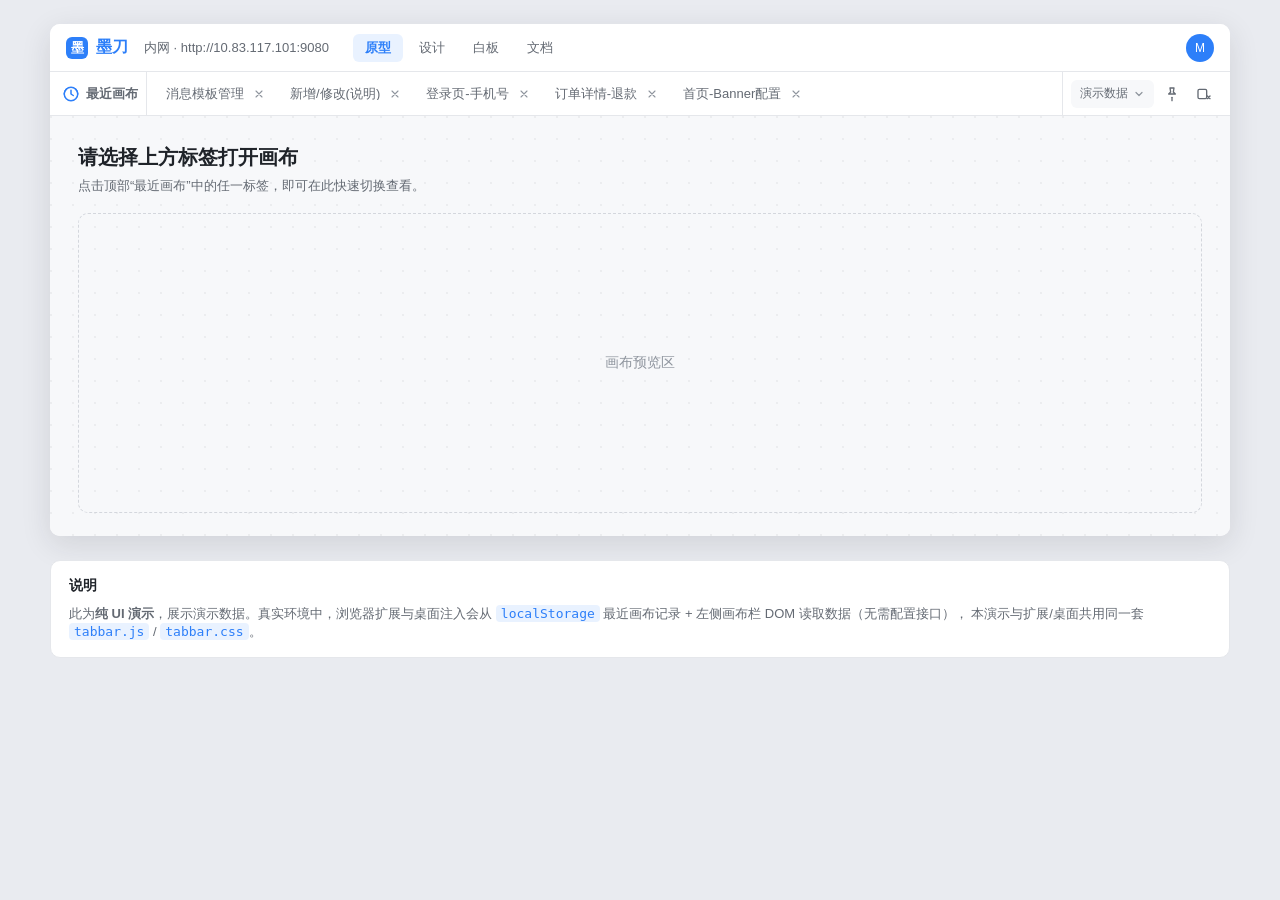
<file: desktop/index.html>
<!DOCTYPE html>
<html lang="zh-CN">
<head>
  <meta charset="UTF-8" />
  <meta name="viewport" content="width=device-width, initial-scale=1.0" />
  <title>墨刀最近画布标签栏 · UI 演示</title>
  <link rel="stylesheet" href="../tabbar.css" />
  <style>
    * { box-sizing: border-box; }
    body { margin: 0; font-family: -apple-system, BlinkMacSystemFont, "Segoe UI", "PingFang SC", "Microsoft YaHei", sans-serif; background: #e9ebf0; color: var(--md-color-text); }
    #demo-frame { max-width: 1180px; margin: 24px auto; background: #fff; border-radius: 10px; overflow: hidden; box-shadow: 0 8px 30px rgba(31,35,41,.12); }
    .modao-app-header { height: 48px; display: flex; align-items: center; gap: 16px; padding: 0 16px; background: #fff; border-bottom: 1px solid var(--md-color-border); }
    .modao-logo { display: flex; align-items: center; gap: 8px; font-weight: 700; color: var(--md-color-primary); }
    .modao-logo .mark { width: 22px; height: 22px; border-radius: 6px; background: var(--md-color-primary); display: inline-flex; align-items: center; justify-content: center; color: #fff; font-size: 13px; font-weight: 800; }
    .modao-workspace { color: var(--md-color-text-secondary); font-size: 13px; }
    .modao-nav { display: flex; gap: 4px; margin-left: 8px; }
    .modao-nav span { padding: 5px 12px; border-radius: 6px; font-size: 13px; color: var(--md-color-text-secondary); cursor: pointer; }
    .modao-nav span.active { background: var(--md-color-primary-soft); color: var(--md-color-primary); font-weight: 600; }
    .modao-avatar { margin-left: auto; width: 28px; height: 28px; border-radius: 50%; background: var(--md-color-primary); color: #fff; display: inline-flex; align-items: center; justify-content: center; font-size: 12px; }
    #demo-frame .md-recent-tabs { position: static; box-shadow: none; border-bottom: 1px solid var(--md-color-border); }
    .demo-canvas { height: 420px; padding: 28px; background: radial-gradient(circle at 1px 1px, rgba(31,35,41,.05) 1px, transparent 0); background-size: 22px 22px; background-color: var(--md-color-surface); }
    .demo-canvas h2 { margin: 0 0 6px; font-size: 20px; }
    .demo-canvas .meta { color: var(--md-color-text-secondary); font-size: 13px; margin-bottom: 18px; }
    .demo-canvas .placeholder { border: 1.5px dashed var(--md-color-border-strong); border-radius: 10px; height: 300px; display: flex; align-items: center; justify-content: center; color: var(--md-color-text-tertiary); font-size: 14px; }
    .demo-panel { max-width: 1180px; margin: 0 auto 32px; background: #fff; border: 1px solid var(--md-color-border); border-radius: 10px; padding: 16px 18px; font-size: 13px; color: var(--md-color-text-secondary); }
    .demo-panel h3 { margin: 0 0 10px; font-size: 14px; color: var(--md-color-text); }
    .demo-panel code { background: var(--md-color-primary-soft); color: var(--md-color-primary); padding: 1px 5px; border-radius: 4px; }
  </style>
</head>
<body>
  <div id="demo-frame">
    <div class="modao-app-header">
      <div class="modao-logo"><span class="mark">墨</span>墨刀</div>
      <div class="modao-workspace">内网 · http://10.83.117.101:9080</div>
      <div class="modao-nav"><span class="active">原型</span><span>设计</span><span>白板</span><span>文档</span></div>
      <div class="modao-avatar">M</div>
    </div>
    <div id="md-recent-tabs-root"></div>
    <div class="demo-canvas">
      <h2 id="cv-title">请选择上方标签打开画布</h2>
      <div class="meta" id="cv-meta">点击顶部“最近画布”中的任一标签，即可在此快速切换查看。</div>
      <div class="placeholder" id="cv-body">画布预览区</div>
    </div>
  </div>

  <div class="demo-panel">
    <h3>说明</h3>
    <div class="note">
      此为<strong>纯 UI 演示</strong>，展示演示数据。真实环境中，浏览器扩展与桌面注入会从
      <code>localStorage</code> 最近画布记录 + 左侧画布栏 DOM 读取数据（无需配置接口），
      本演示与扩展/桌面共用同一套 <code>tabbar.js</code> / <code>tabbar.css</code>。
    </div>
  </div>

  <script src="../tabbar.js"></script>
  <script>
    (function () {
      "use strict";
      var removed = JSON.parse(localStorage.getItem("md_demo_removed") || "[]");
      var root = document.getElementById("md-recent-tabs-root");
      var titleEl = document.getElementById("cv-title");
      var metaEl = document.getElementById("cv-meta");
      var bodyEl = document.getElementById("cv-body");

      var bar = new RecentTabsBar(root, {
        max: 20,
        onSwitch: function (item) {
          titleEl.textContent = item.name;
          metaEl.textContent = "类型：" + item.type + "　更新：" + MD_FORMAT_RELATIVE(item.updatedAt);
          bodyEl.textContent = "正在查看画布：" + item.name + "（演示预览）";
          bar.setActive(item.id);
        },
        onClose: function (item) {
          removed.push(item.id);
          localStorage.setItem("md_demo_removed", JSON.stringify(removed));
          bar.items = bar.items.filter(function (c) { return c.id !== item.id; });
          bar.render();
        },
        onRefresh: function (done) { loadData(); if (done) setTimeout(done, 300); },
        onSettings: function () {}
      });

      // 演示数据（真实环境由 content.js 从 localStorage 最近画布 + 左侧画布栏 DOM 读取）
      var DEMO_CANVASES = [
        { id: "cb_demo_1", name: "消息模板管理",    type: "画布", updatedAt: Date.now() - 1000 * 60 * 5 },
        { id: "cb_demo_2", name: "新增/修改(说明)", type: "画布", updatedAt: Date.now() - 1000 * 60 * 32 },
        { id: "cb_demo_3", name: "登录页-手机号",   type: "画布", updatedAt: Date.now() - 1000 * 60 * 90 },
        { id: "cb_demo_4", name: "订单详情-退款",    type: "画布", updatedAt: Date.now() - 1000 * 60 * 200 },
        { id: "cb_demo_5", name: "首页-Banner配置", type: "画布", updatedAt: Date.now() - 1000 * 60 * 360 }
      ];

      function loadData() {
        bar.setBadge("加载中");
        var items = DEMO_CANVASES.filter(function (c) { return removed.indexOf(c.id) === -1; });
        bar.setItems(items);
        bar.setBadge("演示数据");
      }

      loadData();
    })();
  </script>
</body>
</html>
</file>
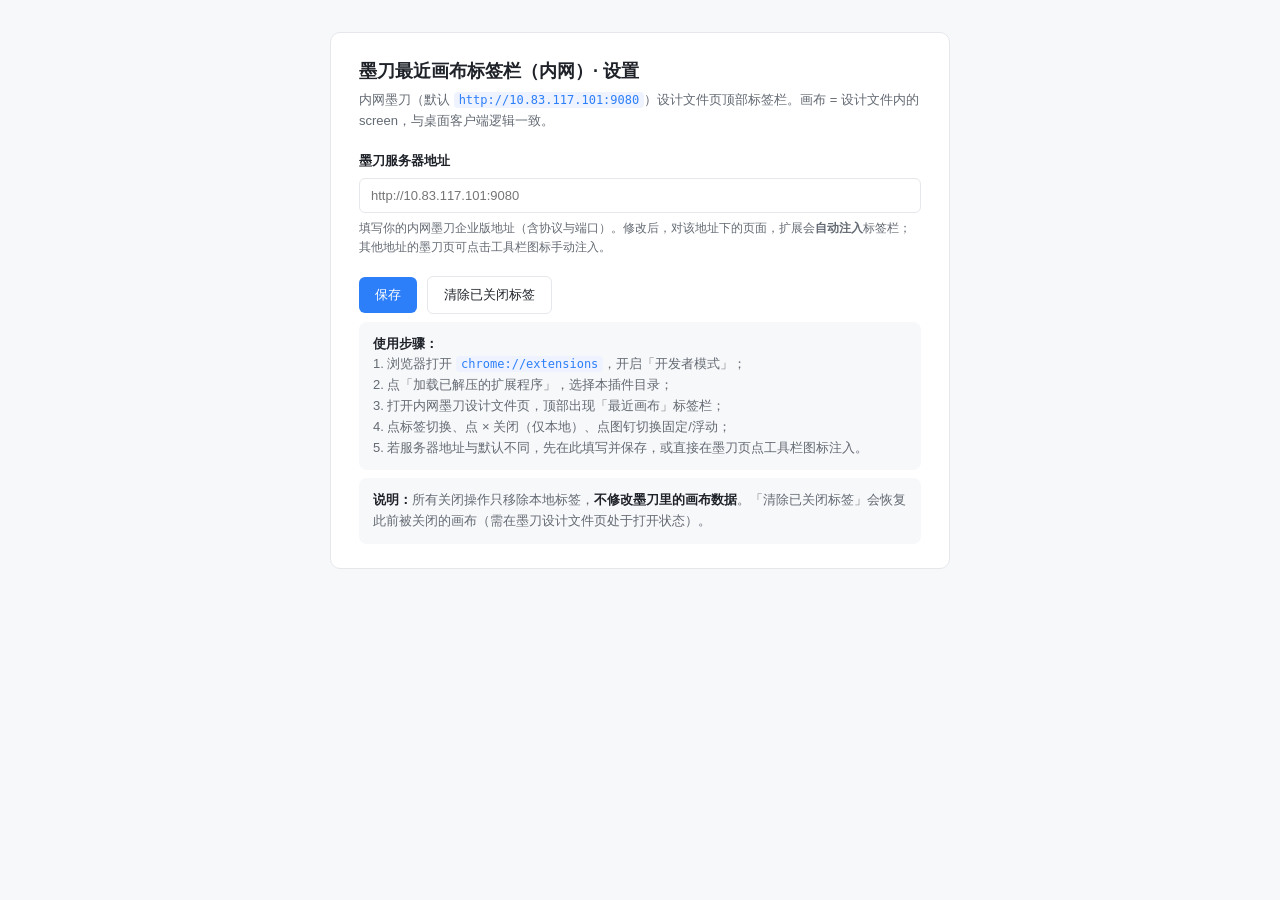
<file: options.html>
<!DOCTYPE html>
<html lang="zh-CN">
<head>
  <meta charset="UTF-8" />
  <meta name="viewport" content="width=device-width, initial-scale=1.0" />
  <title>墨刀最近画布标签栏（内网）· 设置</title>
  <style>
    :root { --blue:#2d7ff9; --text:#1f2329; --sub:#646a73; --border:#e5e7eb; --bg:#f7f8fa; }
    * { box-sizing: border-box; }
    body { margin:0; font-family:-apple-system,BlinkMacSystemFont,"Segoe UI","PingFang SC","Microsoft YaHei",sans-serif; background:var(--bg); color:var(--text); padding:32px; line-height:1.6; }
    .card { max-width:620px; margin:0 auto; background:#fff; border:1px solid var(--border); border-radius:10px; padding:24px 28px; }
    h1 { font-size:18px; margin:0 0 4px; }
    .desc { color:var(--sub); font-size:13px; margin:0 0 20px; }
    label { display:block; font-size:13px; font-weight:600; margin-bottom:6px; }
    input[type="text"] { width:100%; padding:9px 11px; border:1px solid var(--border); border-radius:6px; font-size:13px; outline:none; }
    select { padding:9px 11px; border:1px solid var(--border); border-radius:6px; font-size:13px; outline:none; background:#fff; }
    input:focus, select:focus { border-color:var(--blue); }
    .row { margin-bottom:18px; }
    .hint { font-size:12px; color:var(--sub); margin-top:6px; }
    .actions { display:flex; gap:10px; align-items:center; margin-top:8px; flex-wrap:wrap; }
    button { border:none; border-radius:6px; padding:9px 16px; font-size:13px; cursor:pointer; }
    .btn-primary { background:var(--blue); color:#fff; }
    .btn-ghost { background:#fff; border:1px solid var(--border); color:var(--text); }
    .status { font-size:13px; margin-left:auto; }
    .status.ok { color:#1aab5b; }
    .status.err { color:#f53f3f; }
    .steps { font-size:13px; color:var(--sub); background:var(--bg); border-radius:8px; padding:12px 14px; margin-top:8px; }
    .steps b { color:var(--text); }
    code { background:#eef3ff; color:var(--blue); padding:1px 5px; border-radius:4px; font-size:12px; }
  </style>
</head>
<body>
  <div class="card">
    <h1>墨刀最近画布标签栏（内网）· 设置</h1>
    <p class="desc">内网墨刀（默认 <code>http://10.83.117.101:9080</code>）设计文件页顶部标签栏。画布 = 设计文件内的 screen，与桌面客户端逻辑一致。</p>

    <div class="row">
      <label for="serverAddr">墨刀服务器地址</label>
      <input type="text" id="serverAddr" placeholder="http://10.83.117.101:9080" />
      <div class="hint">填写你的内网墨刀企业版地址（含协议与端口）。修改后，对该地址下的页面，扩展会<b>自动注入</b>标签栏；其他地址的墨刀页可点击工具栏图标手动注入。</div>
    </div>

    <div class="actions">
      <button class="btn-primary" id="save">保存</button>
      <button class="btn-ghost" id="clearClosed">清除已关闭标签</button>
      <span class="status" id="status"></span>
    </div>

    <div class="steps">
      <b>使用步骤：</b><br />
      1. 浏览器打开 <code>chrome://extensions</code>，开启「开发者模式」；<br />
      2. 点「加载已解压的扩展程序」，选择本插件目录；<br />
      3. 打开内网墨刀设计文件页，顶部出现「最近画布」标签栏；<br />
      4. 点标签切换、点 × 关闭（仅本地）、点图钉切换固定/浮动；<br />
      5. 若服务器地址与默认不同，先在此填写并保存，或直接在墨刀页点工具栏图标注入。
    </div>

    <div class="steps">
      <b>说明：</b>所有关闭操作只移除本地标签，<b>不修改墨刀里的画布数据</b>。「清除已关闭标签」会恢复此前被关闭的画布（需在墨刀设计文件页处于打开状态）。
    </div>
  </div>
  <script src="options.js"></script>
</body>
</html>
</file>
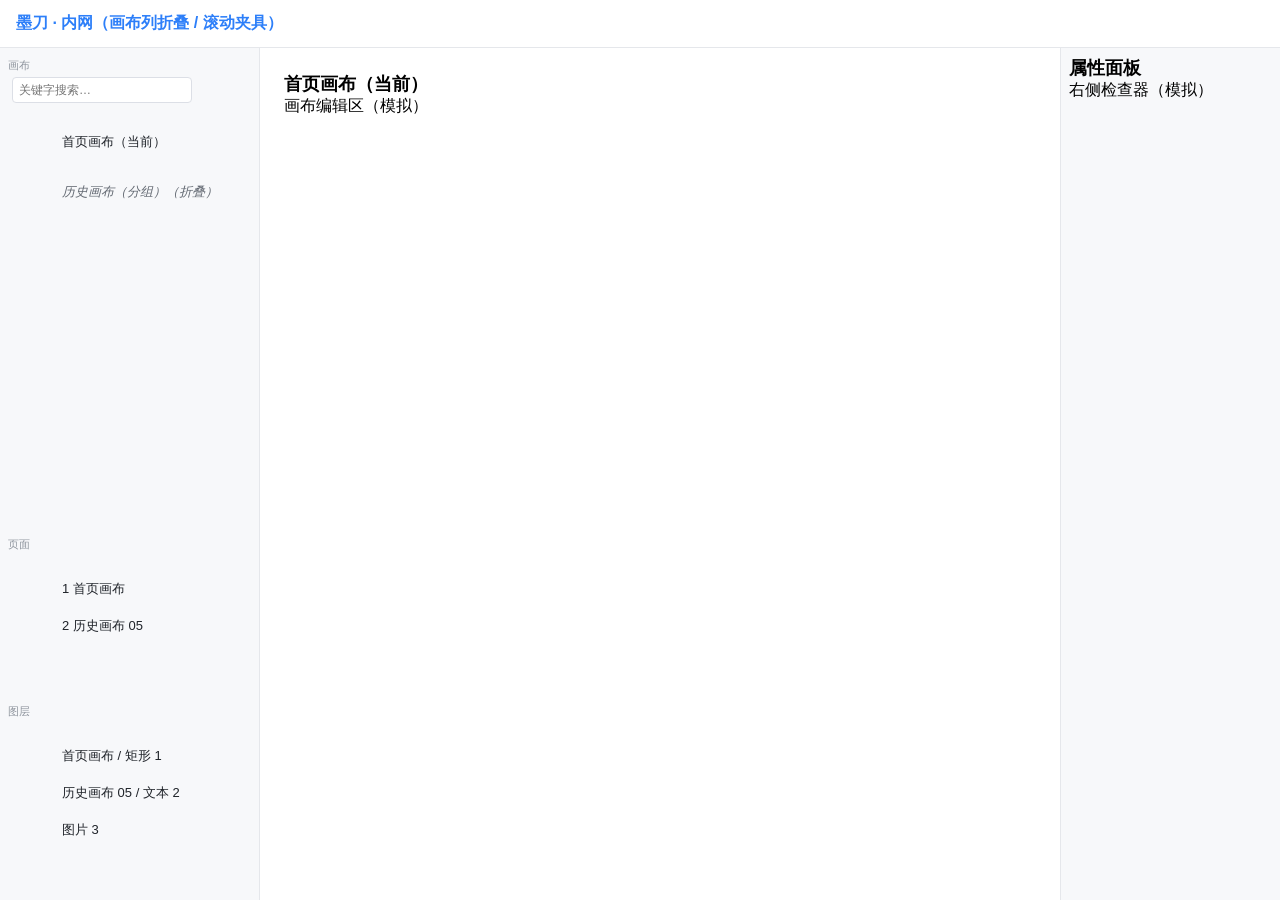
<file: tests/fixtures/mock-modao-design-collapsed.html>
<!DOCTYPE html>
<!--
  模拟墨刀企业版「设计文件页」——**画布列可收缩折叠 / 滚动虚拟渲染**版本。
  （v1.0.18 新增，用于复现并锁定 v1.0.17 引入的「点标签提示未找到画布」回归）

  ★ 被测缺陷（用户原话，2026-09-16）★
    「曾经打开的画布仍在左侧顶部画布列表中，只是被收缩折叠不可见，点击画布标签
     提示：未找到画布，请先在左侧画布栏展开或滚动到它，再点击标签切换。」
    要求：列表中的画布**无论被收缩折叠、还是因滚动不在可见区域**，点画布标签
          都要能定位到它在左栏的位置并把画布切过去。

  ★ 根因建模（为什么 v1.0.16 可用、v1.0.17 不可用）★
    v1.0.17 把「下部页面列」的容器类名（#canvas-scroll-list / .canvas-scroll-list /
    .canvas-sortable-list / #mb-enabled-canvas-list）列进了**黑名单**，findCanvasEl
    一律拒绝其内的同 cid 行。真机上「画布」列在**需要滚动或存在分组**时，行的外层
    会被同一个 sortable 列表组件包住，类名正好命中黑名单 → 行虽然存在（甚至就在
    DOM 里），findCanvasEl 却恒为 null → 定位链走完 → 弹「未找到画布」。
    故本夹具把分组行放在 `div.canvas-sortable-list` 里（**黑名单名容器**），
    这正是「嵌在被黑名单命名的容器里」这一真实形态。

  ★ 界面语义（沿用 mock-modao-design-panels.html 的真机核对结论，不得搞反）★
    左栏上部「画布」列   = .screen-list-container > #screen-scroll-list，名不带序号
                          → 点它应当建标签，且是「最近画布」跟踪对象。
    左栏下部「页面」列   = #canvas-scroll-list.canvas-scroll-list >
                          .canvas-sortable-list > ul#mb-enabled-canvas-list，名带序号
                          → 点它不得建标签。
    左栏下部「图层」列   = #layer-scroll-list.layer-scroll-list >
                          .layer-sortable-list > ul#mb-enabled-layer-list
                          → 点它不得建标签；内含与画布列**同 data-cid** 的节点，
                            专杀「按 cid 乱点」的实现。

  ★ 两个场景（由 __mock.setGroupOpen 控制）★
    A. 收缩折叠不可见（open=false）：分组内 30 行**全部常驻 DOM**，仅外层
       .canvas-sortable-list 被 display:none 隐藏 —— 复现「折叠但节点仍在」。
       v1.0.16：findCanvasEl 不看可见性，命中 → el.click() → 事件委托切换 ✓
       v1.0.17：行在黑名单容器内 → findCanvasEl 恒 null → 「未找到画布」 ✗
    B. 滚动不在可见区域（open=true）：分组展开，行按视口虚拟渲染，滚出视口的行
       **不在 DOM**。需滚动扫描把它带回渲染窗口后再定位。
       v1.0.16：滚动扫描 → 行渲染 → findCanvasEl 命中 → 切换 ✓
       v1.0.17：滚动扫描到位，但行仍在黑名单容器内 → findCanvasEl 恒 null ✗

  ★ 夹具暴露的测试 API（window.__mock）★
    setGroupOpen(bool) / isGroupOpen()
    setWrapped(bool) / isWrapped()      分组行外层是否被 sortable 容器（黑名单名）包住
                                        —— 真机只在**分组 / 需要滚动**时复用该组件，
                                        故夹具允许切换，把「建标签」与「定位」分开验证
    setAnchorRenamed(bool) / isAnchorRenamed()
                                        把「画布」列容器锚点改名（#screen-scroll-list →
                                        #screen-scroll-list-v2，.screen-list-container →
                                        .screen-panel），模拟墨刀改版换名 —— 此时
                                        recent-tabs-core.js **无任何已知画布锚点**匹配，
                                        而真画布行依旧存在（可再叠加 setWrapped）。
                                        （v1.0.18 · BUG-0013 锁定：定位不得依赖锚点识别）
    render()                            按当前状态重渲染分组行
    scrollToCid(cid)                    把滚动位置移到目标行附近
    scrollerTop() / scrollerMax()       滚动容器当前 / 最大 scrollTop
    inDom(cid)                          该 cid 的行当前是否在 DOM
    isVisible(cid)                      该 cid 的行是否真正可见（getClientRects 非空）
    setFullRender(bool) / isFullRender()
                                        全量渲染：开 → 分组展开时**所有行常驻 DOM**
                                        （滚出可见区的行只被 overflow 裁掉，不卸载）
    ===== v1.0.18 定位加固第 2 轮（BUG-0016/0017/0018）新增 =====
    setCollapsedUnrendered(bool) / isCollapsedUnrendered()
                                        折叠时**子行不渲染**（真机折叠常把子行移出 DOM）。
                                        开 → 点标签时目标行既不在 DOM、也不能靠滚动找回。
    setToggleMode("aria"|"data") / isToggleMode()
                                        折叠态的表达方式。"aria"=标准 aria-expanded（旧行为）；
                                        "data"=**真机形态**（无 aria-expanded，只用
                                        data-collapsed + class）→ 任何「只认 aria-expanded 的
                                        展开启发式」都失效，只能靠搜索把行找回来。
    setSearchTopPx(v)                   把「画布」搜索框下推 v 像素（>300 即超出旧代码
                                        「视口顶部 300px 内」的限制）
    setSearchPlaceholder(v)             改搜索框 placeholder 文案（可去掉 搜索/查找/检索 字样）
    setSearchBoxMissing(bool)           让搜索框探测不到（隐藏 + type=hidden）
    setFolderClass(bool) / hasFolderClass()
                                        去掉/恢复分组行上的 `folder` 类名（模拟真机类名漂移）
                                        —— 用于锁定 R11：核心为展开而**合成**的 click
                                        不得被文档级点击监听器当成用户点击（否则凭空长标签）
    searchValue() / groupRowsCount() / toggleSignals() / wrapClass()
                                        检索词 / 分组内已渲染行数 / 折叠信号 / 包装容器类名
    setResetOnSwitch(bool) / isResetOnSwitch()
                                        切换复位：开 → 每次切换画布后重渲染左栏并把
                                        滚动容器 scrollTop 归零、重建行节点
                                        （复现「点标签后列表刷新回到顶部」BUG-0014）
    setMoldeActive(bool) / isMoldeActive()
                                        墨刀自身是否给激活行加 .is-active（默认开）；
                                        关掉后「左栏选中态」只能由核心的 md-rt-located 提供
    isRowInScroller(cid)                目标行是否落在画布列滚动容器的可视矩形内
                                        （与核心 isRowInScroller 同口径，上下各 4px 容差）
    activeRowCid()                      左栏带选中类（墨刀激活类 或 我方 md-rt-located）的行的 cid
    clickLog() / resetClicks()          [{cid,name,place,panel}] 点击流水
    setActive(cid) / title() / setTitle(t)
    setPanels({canvas,page,layer})      卸载/恢复左栏列（模拟墨刀 nav 互斥切换）
    domCount()                          当前树项总数
-->
<html lang="zh-CN">
<head>
  <meta charset="UTF-8" />
  <style>
    * { box-sizing: border-box; }
    body { margin: 0; font-family: -apple-system, "PingFang SC", "Microsoft YaHei", sans-serif; }
    .app-shell { position: absolute; top: 0; left: 0; right: 0; bottom: 0; overflow: hidden; }
    .app-header {
      position: relative; top: 0; left: 0; right: 0; height: 48px;
      background: #fff; border-bottom: 1px solid #e5e7eb;
      display: flex; align-items: center; padding: 0 16px; z-index: 100;
    }
    .app-header .logo { font-weight: 700; color: #2d7ff9; }
    .rn-sidebar {
      position: absolute; top: 48px; left: 0; width: 260px; bottom: 0;
      background: #f7f8fa; border-right: 1px solid #e5e7eb; padding: 8px;
      overflow: hidden; display: flex; flex-direction: column;
    }
    .rn-panel { margin-bottom: 6px; }
    .rn-panel-label { font-size: 11px; color: #8f959e; padding: 2px 0 4px; }
    /* 画布列：可滚动视口（长列表 → 触发滚动 / 虚拟渲染）。
       `.canvas-col-scroll` 与 id 等价：锚点改名模式（setAnchorRenamed(true)）会把 id 从
       #screen-scroll-list 改掉，靠这个稳定 class 保住滚动行为（否则改名就把长列表
       变成不可滚动，测不出滚动场景）。 */
    #screen-scroll-list, .canvas-col-scroll { height: 420px; overflow-y: auto; overflow-x: hidden; }
    /* v1.0.18 定位加固第 2 轮：模拟左侧「画布」搜索框。
       setSearchTopPx(v) 把它下推（>300px 即超出旧代码「视口顶部 300px 内」的限制）；
       setSearchPlaceholder(v) 可换成不含 搜索/查找/检索 的文案（模拟真机 UI 文案漂移）。
       两条都失效时，只有「结构优先」的探测方式（画布列容器内的输入框）能找到它。 */
    .md-fake-search { padding: 0 4px 6px; }
    #canvas-search {
      width: 180px; height: 26px; padding: 0 6px; font-size: 12px;
      border: 1px solid #dcdfe6; border-radius: 4px;
    }
    li.rn-content-item {
      display: block; list-style: none; padding: 4px 6px; margin-bottom: 3px;
      cursor: pointer; font-size: 13px; color: #1f2329;
    }
    li.rn-content-item > div.rn-list-item {
      padding: 4px 8px; border-radius: 6px; line-height: 18px; min-height: 18px;
      height: 26px; overflow: hidden; text-overflow: ellipsis; white-space: nowrap;
    }
    li.rn-content-item:hover > div.rn-list-item { background: #eef3ff; }
    li.rn-content-item > div.rn-list-item.is-active {
      background: #eef3ff; color: #2d7ff9; font-weight: 600;
    }
    li.rn-content-item.folder > div.rn-list-item.folder { color: #646a73; font-style: italic; }
    /* 分组内画布的外层包装：真机复用 sortable 列表组件 → 类名落在 v1.0.17 黑名单里 */
    .canvas-sortable-list { }
    #panel-page-col #canvas-scroll-list { height: 140px; overflow-y: auto; }
    #panel-layer-col #layer-scroll-list { height: 160px; overflow-y: auto; }
    .rn-canvas { position: absolute; top: 48px; left: 260px; right: 220px; bottom: 0; padding: 24px; }
    .rn-right-panel {
      position: absolute; top: 48px; right: 0; width: 220px; bottom: 0;
      background: #f7f8fa; border-left: 1px solid #e5e7eb; padding: 8px; overflow: auto;
    }
    .canvas-title { font-size: 18px; font-weight: 600; }
    .vspacer { width: 1px; }
  </style>
</head>
<body>
  <div class="app-shell">
    <div class="app-header styles__StyledTopBar-sc-121m7wg-0 jBNgew" role="banner">
      <span class="logo">墨刀 · 内网（画布列折叠 / 滚动夹具）</span>
    </div>

    <aside class="rn-sidebar">

      <!-- ============ 左栏上部：「画布」列（#screen-scroll-list）============ -->
      <div class="rn-panel" id="panel-canvas-col">
        <div class="rn-panel-label">画布</div>
        <div class="screen-list-container" id="canvas-col-container">
          <!-- 「画布」搜索框（v1.0.18 定位加固第 2 轮新增）：真机墨刀靠它跨分组检索画布，
               是「折叠分组里的画布」唯一不依赖折叠实现方式的找回手段。
               setSearchBoxMissing(true) → 模拟探测不到搜索框（定位能力**不得**因此整体短路）。 -->
          <div class="md-fake-search" id="canvas-search-wrap">
            <input id="canvas-search" type="text" placeholder="关键字搜索…" />
          </div>
          <div id="screen-scroll-list" class="canvas-col-scroll">
            <ul class="rn-tree" id="canvas-top-list">
              <!-- 顶层可见画布：一直渲染，用于「滚动宿主」定位与对照 -->
              <li class="rn-content-item" data-cid="C0" data-qa="canvas-C0" data-qa-panel="canvas">
                <div class="rn-list-item page" data-cid="C0"
                     data-interactive-target-type="page">首页画布（当前）</div>
              </li>
            </ul>
            <!-- 可收缩折叠的「历史画布」分组 -->
            <ul class="rn-tree" id="canvas-group-list">
              <li class="rn-content-item folder" data-cid="GFOLD" data-qa="canvas-GFOLD"
                  data-qa-panel="canvas" aria-expanded="false">
                <div class="rn-list-item folder" data-cid="GFOLD">历史画布（分组）</div>
                <!-- ★ 黑名单名容器 ★：真机上分组/滚动时的行就被这个 sortable 列表包住 -->
                <div class="canvas-sortable-list" id="group-rows-wrap">
                  <ul class="rn-tree" id="group-rows"></ul>
                </div>
              </li>
            </ul>
          </div>
        </div>
      </div>

      <!-- ============ 左栏下部面板：「页面」列（#mb-enabled-canvas-list）============ -->
      <div class="rn-panel" id="panel-page-col">
        <div class="rn-panel-label">页面</div>
        <div id="canvas-scroll-list" class="canvas-scroll-list">
          <div class="canvas-sortable-list">
            <ul id="mb-enabled-canvas-list" class="rn-tree">
              <li class="rn-content-item" data-cid="P1" data-qa="page-P1" data-qa-panel="page">
                <div class="rn-list-item layer-item interactive-target-hotspot" data-cid="P1"
                     data-interactive-target-type="canvasList">1 首页画布</div>
              </li>
              <li class="rn-content-item" data-cid="P2" data-qa="page-P2" data-qa-panel="page">
                <div class="rn-list-item layer-item interactive-target-hotspot" data-cid="P2"
                     data-interactive-target-type="canvasList">2 历史画布 05</div>
              </li>
            </ul>
          </div>
        </div>
      </div>

      <!-- ============ 左栏下部面板：「图层」列 ============ -->
      <div class="rn-panel" id="panel-layer-col">
        <div class="rn-panel-label">图层</div>
        <div id="layer-scroll-list" class="layer-scroll-list">
          <div class="layer-sortable-list">
            <ul id="mb-enabled-layer-list" class="rn-tree">
              <!-- 与画布列 C0 / G05 共用 data-cid（真机图层树里的画板节点形态）-->
              <li class="rn-content-item" data-cid="C0" data-qa="layer-C0" data-qa-panel="layer">
                <div class="rn-list-item layer-item" data-cid="C0"
                     data-interactive-target-type="">首页画布 / 矩形 1</div>
              </li>
              <li class="rn-content-item" data-cid="G05" data-qa="layer-G05" data-qa-panel="layer">
                <div class="rn-list-item layer-item" data-cid="G05"
                     data-interactive-target-type="">历史画布 05 / 文本 2</div>
              </li>
              <li class="rn-content-item" data-cid="L9" data-qa="layer-L9" data-qa-panel="layer">
                <div class="rn-list-item layer-item" data-cid="L9"
                     data-interactive-target-type="">图片 3</div>
              </li>
            </ul>
          </div>
        </div>
      </div>

    </aside>

    <main class="rn-canvas">
      <div class="canvas-title">首页画布（当前）</div>
      <div>画布编辑区（模拟）</div>
    </main>

    <aside class="rn-right-panel">
      <div class="canvas-title">属性面板</div>
      <div>右侧检查器（模拟）</div>
    </aside>
  </div>

  <script>
  (function () {
    "use strict";

    var ROW_H = 31;        // li 高度（26 + 4 padding + 3 margin ≈ 31，取整便于计算）
    var N = 30;            // 分组内画布数
    var TOP_H = 62;        // C0 行 + 分组标题行 占位高度（组内偏移）

    // 分组内画布：G01..G30
    var GROUP = [];
    for (var i = 1; i <= N; i++) {
      var n = i < 10 ? "0" + i : String(i);
      GROUP.push({ cid: "G" + n, name: "历史画布 " + n });
    }

    var state = {
      open: false, active: "C0", clicks: [], wrapped: true, anchorRenamed: false,
      fullRender: false,   // v1.0.18（BUG-0014）：全量渲染 —— 滚出可见区的行保留在 DOM，仅被 overflow 裁掉
      resetOnSwitch: false, // v1.0.18（BUG-0014）：切换后重渲染左栏并把滚动容器 scrollTop 归零
      moldeActive: true,   // v1.0.18：是否由墨刀自身给激活行加 .is-active（默认开＝沿用真机行为）
      // ===== v1.0.18 定位加固第 2 轮新增 =====
      // 折叠态的表达方式：真机实测 collapsedToggleCount = 0（文档里**没有** aria-expanded="false"），
      // 说明真机折叠并非用标准 aria 属性表达 → 夹具必须能模拟「没有 aria-expanded 的折叠」：
      //   "aria" → 分组行带 aria-expanded（旧行为，C/D/E 组用例依赖）
      //   "data" → 分组行不带 aria-expanded，只用 data-collapsed / class 表达（**真机形态**）
      toggleMode: "aria",
      // 折叠时子行是否**不渲染**（真机折叠常把子行移出 DOM）—— 此时连「行在 DOM 里被隐藏」都不成立
      collapsedUnrendered: false,
      // BUG-0019：折叠时子列表容器是否整个脱离 DOM（真机实测形态）。仅 H8 开启。
      collapsedDetached: false,
      query: "",           // 搜索框当前检索词（非空 → 命中项跨分组列出，不受分组开合影响）
      searchBoxMissing: false
    };

    var scroller = document.getElementById("screen-scroll-list");
    var searchInput = document.getElementById("canvas-search");
    var searchWrap = document.getElementById("canvas-search-wrap");
    var wrap = document.getElementById("group-rows-wrap");
    var rowsUl = document.getElementById("group-rows");
    var foldLi = document.querySelector('li[data-cid="GFOLD"]');
    var titleEl = document.querySelector(".rn-canvas .canvas-title");
    // 面板节点引用必须**缓存**：一旦被 removeChild 脱离文档，getElementById 就再也找不到它
    var PANEL_NODES = {
      canvas: document.getElementById("panel-canvas-col"),
      page: document.getElementById("panel-page-col"),
      layer: document.getElementById("panel-layer-col")
    };

    // 面板归属：按**缓存的节点引用**（PANEL_NODES）用 contains 判定，而非按容器选择器 ——
    // 这样锚点被改版换名（__mock.setAnchorRenamed）后仍能正确判归属，断言不受影响。
    function panelOf(el) {
      if (!el) return "orphan";
      for (var k in PANEL_NODES) {
        var box = PANEL_NODES[k];
        if (box && (box === el || box.contains(el))) return k;
      }
      return "orphan";
    }

    function rowHtml(it, active) {
      // state.moldeActive=false 时不给激活行加 .is-active —— 供「选中态只能由我方 md-rt-located
      // 提供」的对抗性用例（E3）使用，模拟「墨刀自身没把选中态做掉」的场景。
      var act = (active && state.moldeActive) ? " is-active" : "";
      return '<li class="rn-content-item" data-cid="' + it.cid + '" data-qa="canvas-' + it.cid +
             '" data-qa-panel="canvas">' +
             '<div class="rn-list-item page' + act +
             '" data-cid="' + it.cid + '" data-interactive-target-type="page">' +
             it.name + "</div></li>";
    }

    // 分组行渲染：
    //   open=false → **全部行常驻 DOM**，仅外层 .canvas-sortable-list 被隐藏（收缩折叠）
    //   open=true  → 只渲染视口附近的若干行（模拟墨刀长列表按需渲染）
    // 折叠态的表达方式（v1.0.18 定位加固第 2 轮）：
    //   "aria" → 标准 aria-expanded（旧夹具行为，C/D/E 组依赖，保持不变）
    //   "data" → **真机形态**：不带 aria-expanded，只用 data-collapsed + class 表达
    //            → 任何「只认 aria-expanded 的展开启发式」在此形态下**一点用都没有**，
    //              必须靠墨刀自己的搜索能力（跨分组检索）才能把行找回来。
    function applyToggleAttr() {
      if (state.toggleMode === "aria") {
        foldLi.setAttribute("aria-expanded", state.open ? "true" : "false");
        foldLi.removeAttribute("data-collapsed");
        foldLi.classList.remove("is-collapsed");
      } else if (state.toggleMode === "expander") {
        // BUG-0019 真机契约：折叠**在 DOM 里不留任何标记**（无 aria-expanded、无
        // data-collapsed、无 is-collapsed），唯一入口是文件夹行内的 `a.expander`。
        // 故此处刻意**不写**任何折叠信号 —— 任何「检测折叠态」的实现在此模式下都无解，
        // 只能靠「点击可见画布时记录父文件夹 cid 链」这种事前记录。
        foldLi.removeAttribute("aria-expanded");
        foldLi.removeAttribute("data-collapsed");
        foldLi.classList.remove("is-collapsed");
      } else {
        foldLi.removeAttribute("aria-expanded");
        foldLi.setAttribute("data-collapsed", state.open ? "0" : "1");
        if (state.open) foldLi.classList.remove("is-collapsed");
        else foldLi.classList.add("is-collapsed");
      }
    }

    // 搜索命中行（跨分组）：非空检索词 → 返回名字或 cid 含该词的行，与分组开合无关。
    function matchRows() {
      var q = state.query;
      if (!q) return null;
      var out = [];
      for (var i = 0; i < GROUP.length; i++) {
        if (GROUP[i].name.indexOf(q) >= 0 || GROUP[i].cid.indexOf(q) >= 0) out.push(GROUP[i]);
      }
      return out;
    }

    function renderGroup() {
      applyToggleAttr();
      var foldInner = foldLi.querySelector("div.rn-list-item.folder");
      if (foldInner) {
        foldInner.textContent = "历史画布（分组）" + (state.open ? "（展开）" : "（折叠）");
        // BUG-0019 真机契约：展开入口是文件夹行内的 `a.expander`（真实语义类名，
        // 不是 styled-components 哈希）。仅在 "expander" 模式注入，保持既有模式原样。
        if (state.toggleMode === "expander") {
          var ex = document.createElement("a");
          ex.className = "expander";
          ex.setAttribute("data-qa", "expander-GFOLD");
          ex.innerHTML = '<svg class="icon common/expand arrow-icon svg-icon"></svg>';
          foldInner.appendChild(ex);
        }
      }
      // 检索态优先：墨刀搜到就列出来，**不受分组开合影响**（这正是折叠行能回来的原因）
      var matched = matchRows();
      if (matched) {
        wrap.style.display = "";
        var mh = "";
        for (var m = 0; m < matched.length; m++) mh += rowHtml(matched[m], matched[m].cid === state.active);
        rowsUl.innerHTML = mh;
        return;
      }
      if (!state.open) {
        wrap.style.display = "none";
        // 真机形态（setCollapsedUnrendered(true)）：折叠 ⇒ 子行**根本不渲染**。
        // 此时行不在 DOM，滚动扫描无解，「目标行被黑名单类名拒绝」之类的解释也都不成立 ——
        // 唯二出路是「展开分组」或「用搜索把行找回来」。
        if (state.collapsedUnrendered) {
          rowsUl.innerHTML = "";
          // BUG-0019 真机契约（setCollapsedDetached(true)）：折叠时子列表容器**整个脱离 DOM**
          // （真机实测折叠态 `<li>` 只有 1 个子元素、子 `ul` 根本不存在），
          // 而不是「留一个空的隐藏 ul」。这一步是 H8 能否锁定缺陷的**关键**：
          // 只要文档里还留着「无布局盒的 ul」，旧核心的 R9（结构判据：可见行内含不可见 ul）
          // 就能照样展开 → H8 在旧核心上也会全绿 → 假绿。
          if (state.collapsedDetached && wrap.parentNode) {
            wrap.parentNode.removeChild(wrap);
          }
          return;
        }
        var all = "";
        for (var a = 0; a < GROUP.length; a++) all += rowHtml(GROUP[a], GROUP[a].cid === state.active);
        rowsUl.innerHTML = all;
        return;
      }
      // 重新挂回子列表容器（若上一轮折叠时被 detach —— 节点引用已缓存，不会丢）
      if (!wrap.parentNode) foldLi.appendChild(wrap);
      wrap.style.display = "";
      if (state.fullRender) {
        // 全量渲染（v1.0.18 · BUG-0014）：分组展开时**保留全部行在 DOM**，滚出可见区的行
        // 只被 overflow 裁掉（不被卸载）—— 复现「行仍在 DOM、只是不在可视区」的形态。
        var allf = "";
        for (var b = 0; b < GROUP.length; b++) allf += rowHtml(GROUP[b], GROUP[b].cid === state.active);
        rowsUl.innerHTML = allf;
        return;
      }
      var top = scroller.scrollTop - TOP_H;
      var vh = scroller.clientHeight || 420;
      var first = Math.max(0, Math.floor(top / ROW_H) - 1);
      var last = Math.min(N - 1, first + Math.ceil(vh / ROW_H) + 2);
      var html = "";
      if (first > 0) html += '<div class="vspacer" style="height:' + (first * ROW_H) + 'px"></div>';
      for (var i = first; i <= last; i++) {
        html += rowHtml(GROUP[i], GROUP[i].cid === state.active);
      }
      var tail = N - 1 - last;
      if (tail > 0) html += '<div class="vspacer" style="height:' + (tail * ROW_H) + 'px"></div>';
      rowsUl.innerHTML = html;
    }

    scroller.addEventListener("scroll", function () {
      if (state.open) renderGroup();
    });

    // 搜索框：核心用原生 value setter + input/change 事件写值（React 受控组件兼容方式）
    function onSearchInput() {
      state.query = (searchInput.value || "").trim();
      renderGroup();
    }
    searchInput.addEventListener("input", onSearchInput);
    searchInput.addEventListener("change", onSearchInput);

    // 点击：记录流水；分组标题行 = 展开/折叠；画布行 = 切换画布（重渲染）
    document.addEventListener("click", function (e) {
      var t = e.target;
      if (!t || !t.closest) return;
      var li = t.closest("li.rn-content-item[data-cid]");
      if (!li) return;
      var cid = li.getAttribute("data-cid");
      var name = (li.textContent || "").replace(/\s+/g, " ").trim();
      state.clicks.push({ cid: cid, name: name, place: (t === li ? "li" : "inner"), panel: panelOf(li) });
      if (cid === "GFOLD") {                 // 分组标题行 → 展开 / 折叠
        state.open = !state.open;
        renderGroup();
        return;
      }
      state.active = cid;
      titleEl.textContent = name.indexOf("（当前）") >= 0 ? name : name;
      // v1.0.18（BUG-0014）：模拟切换后墨刀重渲染左栏并把滚动容器 scrollTop 归零
      // （含重建行节点）—— 这正是「点标签后列表刷新回到顶部」的真机现象。
      if (state.resetOnSwitch) scroller.scrollTop = 0;
      renderGroup();
    }, false);

    window.__mock = {
      state: state,
      render: renderGroup,
      setGroupOpen: function (v) { state.open = !!v; renderGroup(); },
      isGroupOpen: function () { return state.open; },
      rows: function () { return GROUP.slice(); },
      scrollToCid: function (cid) {
        var idx = -1;
        for (var i = 0; i < GROUP.length; i++) if (GROUP[i].cid === cid) idx = i;
        if (idx < 0) return false;
        scroller.scrollTop = Math.max(0, TOP_H + (idx - 1) * ROW_H);
        renderGroup();
        return true;
      },
      scrollerTop: function () { return scroller.scrollTop; },
      // BUG-0021：模拟「墨刀 React 在我们写入 scrollTop **之后**又把它复位」。
      // 武装后，下一次滚动发生时会把 scrollTop 归零一次（随后自动解除，只触发一次）。
      // 用途：单次 `sc.scrollTop = start` 会被这次复位抹掉（最终停在 0 = 用户报的「滚错位置」）；
      //       多帧反复写回的修复则能纠正回来（最终停在 start）。
      // ⚠ 必须做成「窗口期内**每次**滚动都复位」，不能只复位一次：
      //   只复位一次的话，那一次会被扫描阶段的滚动消耗掉，等修复代码写入 start 时复位早已用完
      //   ⇒ 旧实现也能停在 start ⇒ 用例假绿。做成窗口期才能区分「单次写入」与「多帧复写」。
      armScrollResetOnce: function (ms) {
        var win = (typeof ms === "number") ? ms : 300;
        var until = Date.now() + win;
        var h = function () {
          if (Date.now() > until) {
            try { scroller.removeEventListener("scroll", h); } catch (e) {}
            return;
          }
          setTimeout(function () {
            try { scroller.scrollTop = 0; } catch (e) {}
          }, 0);
        };
        try { scroller.addEventListener("scroll", h); } catch (e) {}
        setTimeout(function () {
          try { scroller.removeEventListener("scroll", h); } catch (e) {}
        }, win + 100);
      },
      scrollerMax: function () { return Math.max(0, scroller.scrollHeight - scroller.clientHeight); },
      // BUG-0021：把某一行从 DOM 里**真正移除**（模拟画布被删除）。
      // 用途：造「必然定位失败」但**列表仍然很长**（scrollerMax>0）——
      //   靠折叠造失败会让列表变短、max=0，start 恒为 0 ⇒ 断言退化成 `0==0` 的空转。
      removeRow: function (cid) {
        var els = document.querySelectorAll('[data-cid="' + cid + '"]');
        for (var i = 0; i < els.length; i++) {
          var li = els[i].closest ? els[i].closest("li") : null;
          var node = li || els[i];
          if (node && node.parentNode) { node.parentNode.removeChild(node); }
        }
        return true;
      },
      inDom: function (cid) { return !!document.querySelector('[data-cid="' + cid + '"]'); },
      isVisible: function (cid) {
        var els = document.querySelectorAll('[data-cid="' + cid + '"]');
        for (var i = 0; i < els.length; i++) {
          if (els[i].getClientRects().length && panelOf(els[i]) === "canvas") return true;
        }
        return false;
      },
      clickLog: function () { return state.clicks.slice(); },
      resetClicks: function () { state.clicks.length = 0; },
      setActive: function (cid) { state.active = cid; renderGroup(); },
      title: function () { return titleEl.textContent; },
      setTitle: function (t) { titleEl.textContent = t; },
      domCount: function () {
        return document.querySelectorAll("li.rn-content-item[data-cid]").length;
      },
      panels: function () {
        return {
          canvas: !!(PANEL_NODES.canvas && PANEL_NODES.canvas.parentNode),
          page: !!(PANEL_NODES.page && PANEL_NODES.page.parentNode),
          layer: !!(PANEL_NODES.layer && PANEL_NODES.layer.parentNode)
        };
      },
      /** 卸载 / 恢复左栏列（模拟墨刀 nav 互斥切换会增删面板容器）。
       *  注意用缓存的节点引用，不能 getElementById —— 脱离文档后 id 查询会返回 null。 */
      setPanels: function (opts) {
        ["canvas", "page", "layer"].forEach(function (k) {
          var box = PANEL_NODES[k];
          if (!box) return;
          if (opts && opts[k] === false) {
            if (box.parentNode) box.parentNode.removeChild(box);
          } else if (!box.parentNode) {
            document.querySelector(".rn-sidebar").appendChild(box);
          }
        });
      },
      /** 分组行外层是否被 sortable 列表容器包住（真机在**分组 / 需要滚动**时才复用该
       *  组件；短列表直接挂在画布列下）。用于把「建标签」与「定位」两种状态分开验证。 */
      setWrapped: function (v) {
        // v = true    → .canvas-sortable-list（与「页面」列同名的 sortable 组件 → BUG-0012 形态）
        //     "layer" → .layer-sortable-list （与「图层」列同名的 sortable 组件 → BUG-0018 形态）
        //     false   → 无黑名单名容器包住
        state.wrapped = (v === "layer") ? "layer" : !!v;
        wrap.className = (state.wrapped === "layer") ? "layer-sortable-list"
                       : (state.wrapped ? "canvas-sortable-list" : "canvas-group-wrap");
      },
      isWrapped: function () { return state.wrapped; },
      wrapClass: function () { return wrap.className; },
      /** 锚点改名模式（v1.0.18 新增）：模拟墨刀改版把「画布」列的容器 id/class 换掉
       *  （#screen-scroll-list → #screen-scroll-list-v2，.screen-list-container →
       *  .screen-panel），使 recent-tabs-core.js 里**没有任何已知画布锚点**匹配，
       *  而真画布行依旧存在（且仍可被 sortable 容器包住）。
       *  用于锁定 BUG-0013：定位**不得**依赖容器锚点识别结果。
       *  默认关闭，不影响既有用例。 */
      setAnchorRenamed: function (v) {
        state.anchorRenamed = !!v;
        var box = document.getElementById("canvas-col-container");
        if (state.anchorRenamed) {
          scroller.id = "screen-scroll-list-v2";
          if (box) box.className = "screen-panel";
        } else {
          scroller.id = "screen-scroll-list";
          if (box) box.className = "screen-list-container";
        }
      },
      isAnchorRenamed: function () { return state.anchorRenamed; },
      /** R11（2026-09-17）：去掉分组行上的 `folder` 类名（模拟真机类名漂移）。
       *  用途：核心展开折叠分组时会**合成 click**，若分组行不带 `folder`，
       *  文档级点击监听器会把它当成「用户点了画布」→ **凭空长出一个标签**。
       *  关闭后再走一遍展开流程，断言标签栏里**不得**多出 GFOLD。
       *  默认 true（保持原行为，不影响既有用例）。 */
      setFolderClass: function (v) {
        var on = (v === undefined) ? true : !!v;
        var inner = foldLi.querySelector("div.rn-list-item");
        if (on) foldLi.classList.add("folder"); else foldLi.classList.remove("folder");
        if (inner) { if (on) inner.classList.add("folder"); else inner.classList.remove("folder"); }
      },
      hasFolderClass: function () { return foldLi.classList.contains("folder"); },

      // ===== v1.0.18 定位加固第 2 轮：折叠形态 / 搜索框（BUG-0016/0017/0018）=====
      /** 折叠时子行是否**不渲染**（真机折叠常把子行移出 DOM）。默认关，不影响既有用例。 */
      setCollapsedUnrendered: function (v) { state.collapsedUnrendered = !!v; renderGroup(); },
      isCollapsedUnrendered: function () { return state.collapsedUnrendered; },
      /** 折叠态的表达方式：
       *   "aria"     → 标准 aria-expanded（旧行为，C/D/E 组依赖）
       *   "data"     → 真机形态之一：无 aria-expanded，只用 data-collapsed + class
       *   "expander" → **BUG-0019 实测真机形态**：折叠在 DOM 里**不留任何标记**，
       *                 唯一入口是文件夹行内的 `a.expander`。此模式下「检测折叠态」无解，
       *                 只能靠「点可见画布时记录父文件夹 cid 链」这种事前记录（H8）。 */
      setToggleMode: function (v) {
        state.toggleMode = (v === "data" || v === "expander") ? v : "aria";
        renderGroup();
      },
      /** 折叠时子列表容器是否**整个脱离 DOM**（BUG-0019 真机实测形态）。默认关，保持 H1/H5 原样。 */
      setCollapsedDetached: function (v) { state.collapsedDetached = !!v; renderGroup(); },
      isCollapsedDetached: function () { return state.collapsedDetached; },
      /** 是否存在真机形态的展开入口 a.expander（H8 前置断言：夹具确实造出了它）。 */
      hasExpander: function () { return !!document.querySelector('div.rn-list-item.folder a.expander'); },
      isToggleMode: function () { return state.toggleMode; },
      /** 把「画布」搜索框下推 v 像素（>300 即超出旧代码「视口顶部 300px 内」的限制）。 */
      setSearchTopPx: function (v) { searchWrap.style.marginTop = (parseInt(v, 10) || 0) + "px"; },
      /** 改搜索框 placeholder 文案（可换成不含 搜索/查找/检索 的词，模拟真机 UI 文案漂移）。 */
      setSearchPlaceholder: function (v) { searchInput.setAttribute("placeholder", v == null ? "" : String(v)); },
      /** 让搜索框「探测不到」：隐藏 + type=hidden（宽高为 0 且类型被拒）。
       *  用于验证「探测不到搜索框」时定位能力**不得整体短路**。 */
      setSearchBoxMissing: function (v) {
        state.searchBoxMissing = !!v;
        if (state.searchBoxMissing) {
          searchWrap.style.display = "none";
          searchInput.setAttribute("type", "hidden");
        } else {
          searchWrap.style.display = "";
          searchInput.setAttribute("type", "text");
        }
      },
      isSearchBoxMissing: function () { return state.searchBoxMissing; },
      searchValue: function () { return searchInput.value; },
      /** 分组内当前**已渲染**的行数（用于断言「折叠 ⇒ 子行不在 DOM」）。 */
      groupRowsCount: function () { return rowsUl.querySelectorAll("li.rn-content-item[data-cid]").length; },
      /** 分组标题行当前携带的折叠信号（诊断用）：aria 值 + data-collapsed + class。 */
      toggleSignals: function () {
        return {
          aria: foldLi.getAttribute("aria-expanded"),
          dataCollapsed: foldLi.getAttribute("data-collapsed"),
          collapsedClass: foldLi.classList.contains("is-collapsed")
        };
      },

      // ===== v1.0.18（BUG-0014）新增：全量渲染 / 切换复位 / 滚动可视判定 / 选中态 =====
      /** 全量渲染开关：开 → 分组展开时**所有行常驻 DOM**（滚出可见区只被 overflow 裁掉）；
       *  关 → 沿用虚拟渲染（滚出视口的行不在 DOM）。默认关，不影响既有 C/D 用例。 */
      setFullRender: function (v) { state.fullRender = !!v; renderGroup(); },
      isFullRender: function () { return state.fullRender; },
      /** 切换复位开关：开 → 每次切换画布后重渲染左栏并把滚动容器 scrollTop 归零
       *  （复现真机「点标签后列表刷新回到顶部」）。默认关。 */
      setResetOnSwitch: function (v) { state.resetOnSwitch = !!v; },
      isResetOnSwitch: function () { return state.resetOnSwitch; },
      /** 墨刀自身是否给激活行加 .is-active（默认开）。关掉后「左栏选中态」只能由
       *  我方 md-rt-located 提供 —— 供 E3 做对抗性断言（防止墨刀自身标记把用例带过）。 */
      setMoldeActive: function (v) { state.moldeActive = !!v; renderGroup(); },
      isMoldeActive: function () { return state.moldeActive; },
      /** 目标行是否落在画布列滚动容器的**可视矩形**内（与核心 isRowInScroller 同口径：
       *  上下各 4px 容差；用缓存的 scroller 引用，锚点改名后仍有效）。 */
      isRowInScroller: function (cid) {
        var row = null;
        var els = document.querySelectorAll('.rn-content-item[data-cid="' + cid + '"]');
        for (var i = 0; i < els.length; i++) {
          if (panelOf(els[i]) === "canvas") { row = els[i]; break; }
        }
        if (!row) return false;
        var r = row.getBoundingClientRect();
        var c = scroller.getBoundingClientRect();
        var TOL = 4;
        return r.top >= c.top - TOL && r.bottom <= c.bottom + TOL;
      },
      /** 左栏「带选中类的行」的 cid：命中墨刀自身激活类（.active/.is-active/.is-selected/
       *  .selected/.current/[aria-selected="true"]）或我方标记 .md-rt-located 的画布列行。
       *  只看**行自身**与它的**直接内层行项**（`> div.rn-list-item`），不看任意后代 ——
       *  否则分组标题行（folder，包住整组行的容器）会因后代带激活类而被误判为选中行。
       *  找不到返回 null。 */
      activeRowCid: function () {
        var sel = ".active,.is-active,.is-selected,.selected,.current," +
                  "[aria-selected='true'],.md-rt-located";
        var lis = document.querySelectorAll('.rn-content-item[data-cid]');
        for (var i = 0; i < lis.length; i++) {
          var li = lis[i];
          if (panelOf(li) !== "canvas") continue;
          var inner = null;
          try { inner = li.querySelector(':scope > .rn-list-item'); } catch (e) { inner = li.querySelector('.rn-list-item'); }
          var cands = [li, inner];
          for (var c = 0; c < cands.length; c++) {
            var el = cands[c];
            if (!el || !el.classList) continue;
            try { if (el.matches(sel)) return li.getAttribute("data-cid"); } catch (e2) {}
          }
        }
        return null;
      }
    };

    renderGroup();
  })();
  </script>
</body>
</html>
</file>
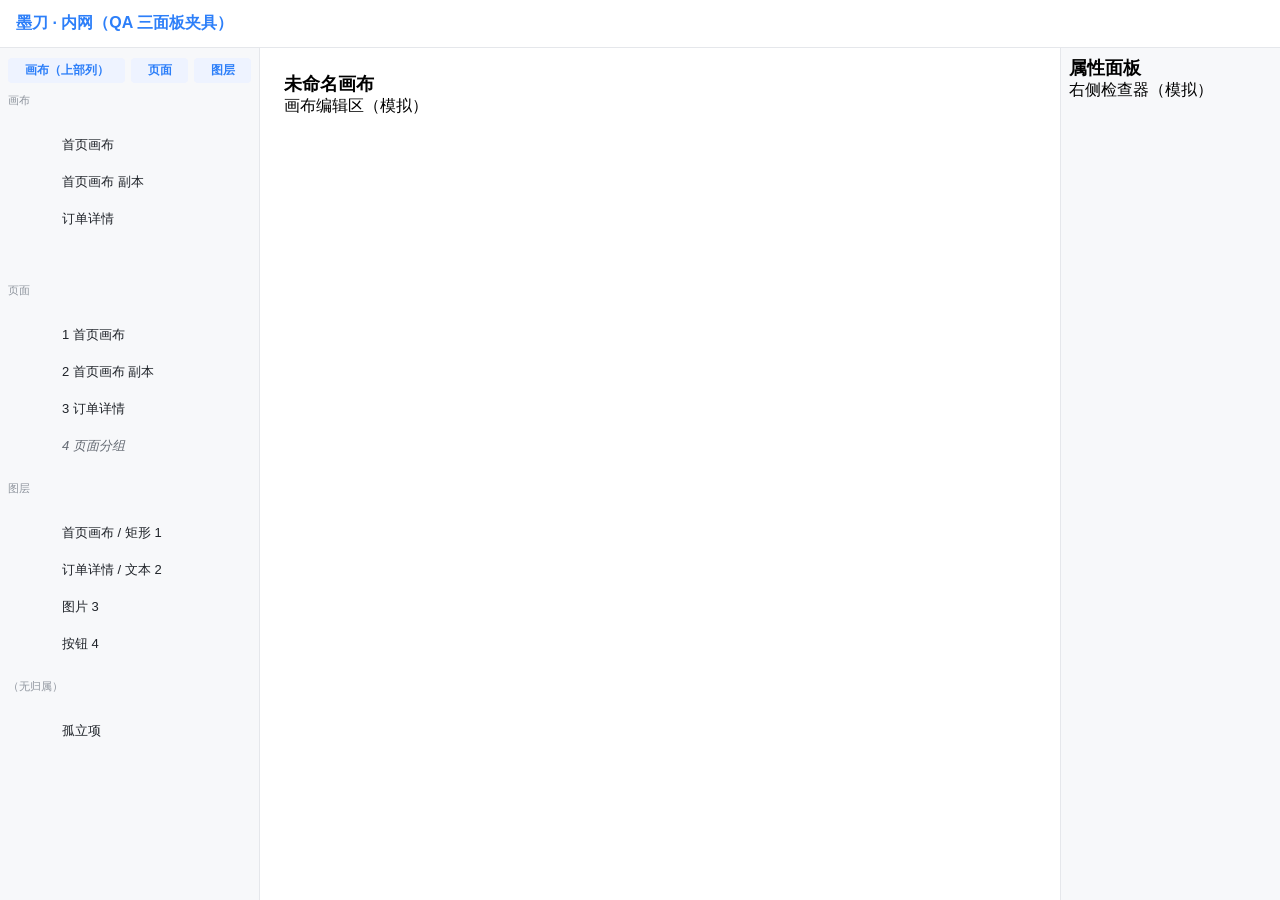
<file: tests/fixtures/mock-modao-design-panels.html>
<!DOCTYPE html>
<!--
  模拟墨刀企业版「设计文件页」——v1.0.17「画布列 / 页面列 / 图层列」QA 夹具。

  目的：验证「只有点击『画布』那一列才创建标签页」这一收窄。原缺陷是点击
  「页面」列的条目、或「图层」列的图层，也会在顶部「最近画布」标签栏里凭空
  生成无效标签 —— 根因是三个列表**共用**通用树组件类名
  （li.rn-content-item / div.rn-list-item，且 layer-item 在页面列与图层列都出现），
  旧版只按 `[data-cid]` 匹配无法区分。

  ★★ 界面语义（2026-09-14 用户真机核对，务必看清，曾在此处搞反过一次）★★
    左栏**上部**那列，界面标题写着「画布」，容器 = #screen-scroll-list，
      条目名**不带序号**（如「首页画布」），.canvas-title 与它同名。
      → 本夹具里 data-qa="canvas-*"、data-qa-panel="canvas"，**点它应当建标签**。
    左栏**下部**面板的「页面」标签，容器 = #mb-enabled-canvas-list，
      条目名**带序号**（如「1 首页画布」）。
      → 本夹具里 data-qa="page-*"、data-qa-panel="page"，**点它不得建标签**。
    左栏下部面板的「图层」标签，容器 = #mb-enabled-layer-list。
      → data-qa="layer-*"，**点它不得建标签**。

  ★ 本夹具的构造原则（照抄真机取证 v22.18.18-op22603.1）★
    1. 三个列表的项**必须共用** .rn-list-item / li.rn-content-item 且**都带
       data-cid**，否则测不出原 BUG（按 cid 定位的逻辑才会被骗过）。
    2. 归属只能靠容器祖先区分，故容器链严格照真机实现。
    3. data-qa / data-qa-panel 仅为本夹具的测试定位钩子，不参与被测代码的
       任何选择器（recent-tabs-core.js 只读 .rn-list-item / .rn-content-item /
       data-cid / .folder / .is-active / .canvas-title 等真机属性）。

  容器祖先链（真机取证）：
    画布列（上部）： .screen-list-container > #screen-scroll-list
              └ li.rn-content-item[data-cid] > div.rn-list-item.page[data-cid]
                （内层 data-interactive-target-type="page"）
    页面列（下部）： div#canvas-scroll-list.canvas-scroll-list > div.canvas-sortable-list
              > ul#mb-enabled-canvas-list
              └ li.rn-content-item[data-cid]
                > div.rn-list-item.layer-item.interactive-target-hotspot[data-cid]
                （内层 data-interactive-target-type="canvasList"）
    图层列（下部）： div#layer-scroll-list.layer-scroll-list > div.layer-sortable-list
              > ul#mb-enabled-layer-list
              └ li.rn-content-item[data-cid] > div.rn-list-item.layer-item[data-cid]
                （内层 data-interactive-target-type 为空）

  列表可见性可运行时切换（__mock.setPanels），模拟左栏下部面板在「页面 / 图层」
  之间互斥切换（真机同一时刻只渲染其中一个）。

  暴露的测试 API（window.__mock）：
    setPanels({page, canvas, layer})  列表渲染开关（page=上部画布列、canvas=下部页面列）
    clickLog()                        [{qa, cid, panel, name}] 点击流水（冒泡阶段采集）
    resetClicks()
    setActive(qa)                     给指定项加 .is-active（移除其它项）
    clearActive()
    title() / setTitle(t)             读/写 .canvas-title
    items()                           [{qa, cid, name, panel, folder}]
    inDom(cid, panel)                 指定列表中是否存在该 cid
-->
<html lang="zh-CN">
<head>
  <meta charset="UTF-8" />
  <style>
    * { box-sizing: border-box; }
    body { margin: 0; font-family: -apple-system, "PingFang SC", "Microsoft YaHei", sans-serif; }
    /* 绝对定位外壳：模拟真实墨刀 example-app（position:absolute top:0），
       使 body{padding-top} 不会把工具栏推下去（避免「检测→加 padding→再检测」反馈环）。 */
    .app-shell { position: absolute; top: 0; left: 0; right: 0; bottom: 0; overflow: hidden; }
    .app-header {
      position: relative; top: 0; left: 0; right: 0; height: 48px;
      background: #fff; border-bottom: 1px solid #e5e7eb;
      display: flex; align-items: center; padding: 0 16px; z-index: 100;
    }
    .app-header .logo { font-weight: 700; color: #2d7ff9; }
    .rn-sidebar {
      position: absolute; top: 48px; left: 0; width: 260px; bottom: 0;
      background: #f7f8fa; border-right: 1px solid #e5e7eb; padding: 8px; overflow: auto;
    }
    .rn-nav { display: flex; gap: 6px; margin: 2px 0 8px; }
    .rn-nav-item {
      flex: 1 1 auto; text-align: center; font-size: 12px; padding: 4px 0;
      border-radius: 4px; background: #eceef1; color: #646a73; cursor: default;
    }
    .rn-nav-item.is-on { background: #eef3ff; color: #2d7ff9; font-weight: 600; }
    .rn-panel { margin-bottom: 6px; }
    .rn-panel-label { font-size: 11px; color: #8f959e; padding: 2px 0 4px; }
    /* 列表项：li 有内边距，内层 div 不满宽 —— 便于测试分别点到 li 与 div.rn-list-item */
    li.rn-content-item {
      display: block; list-style: none; padding: 4px 6px; margin-bottom: 3px;
      cursor: pointer; font-size: 13px; color: #1f2329;
    }
    li.rn-content-item > div.rn-list-item {
      padding: 4px 8px; border-radius: 6px; line-height: 18px; min-height: 18px;
    }
    li.rn-content-item:hover > div.rn-list-item { background: #eef3ff; }
    li.rn-content-item > div.rn-list-item.is-active {
      background: #eef3ff; color: #2d7ff9; font-weight: 600;
    }
    li.rn-content-item.folder > div.rn-list-item.folder { color: #646a73; font-style: italic; }
    .rn-canvas { position: absolute; top: 48px; left: 260px; right: 220px; bottom: 0; padding: 24px; }
    .rn-right-panel {
      position: absolute; top: 48px; right: 0; width: 220px; bottom: 0;
      background: #f7f8fa; border-left: 1px solid #e5e7eb; padding: 8px; overflow: auto;
    }
    .canvas-title { font-size: 18px; font-weight: 600; }
  </style>
</head>
<body>
  <div class="app-shell">
    <div class="app-header styles__StyledTopBar-sc-121m7wg-0 jBNgew" role="banner">
      <span class="logo">墨刀 · 内网（QA 三面板夹具）</span>
    </div>

    <aside class="rn-sidebar">
      <div class="rn-nav">
        <div class="rn-nav-item is-on" id="nav-canvas">画布（上部列）</div>
        <div class="rn-nav-item is-on" id="nav-page">页面</div>
        <div class="rn-nav-item is-on" id="nav-layer">图层</div>
      </div>

      <!-- ============ 左栏上部：「画布」列（真机 UI 标题就是「画布」）============
           真机形态：容器 #screen-scroll-list，条目 div.rn-list-item.page[data-cid]
           （内部实体叫 screen/page，但界面文案是「画布」）。
           条目名**不带序号**；.canvas-title 与它同名；screen-history 记的也是它。
           ★ 这一列才是「最近画布」要跟踪的对象，点它应当建标签。 -->
      <div class="rn-panel" id="panel-page">
        <div class="rn-panel-label">画布</div>
        <div class="screen-list-container">
          <div id="screen-scroll-list">
            <ul class="rn-tree">
              <li class="rn-content-item" data-cid="C1" data-qa="canvas-C1" data-qa-panel="canvas">
                <div class="rn-list-item page" data-cid="C1" data-interactive-target-type="page">首页画布</div>
              </li>
              <!-- C2 名称以 C1 名称为前缀：用于名称反查歧义 / 重复标签场景 -->
              <li class="rn-content-item" data-cid="C2" data-qa="canvas-C2" data-qa-panel="canvas">
                <div class="rn-list-item page" data-cid="C2" data-interactive-target-type="page">首页画布 副本</div>
              </li>
              <li class="rn-content-item" data-cid="C3" data-qa="canvas-C3" data-qa-panel="canvas">
                <div class="rn-list-item page" data-cid="C3" data-interactive-target-type="page">订单详情</div>
              </li>
              <!-- 空名称画布项：不得产生空标签 -->
              <li class="rn-content-item" data-cid="CEMPTY" data-qa="canvas-CEMPTY" data-qa-panel="canvas">
                <div class="rn-list-item page" data-cid="CEMPTY" data-interactive-target-type="page"></div>
              </li>
            </ul>
          </div>
        </div>
      </div>

      <!-- ============ 左栏下部面板的「页面」标签（真机 UI 文案为「页面」）============
           真机形态：容器 #mb-enabled-canvas-list（内部实体类型是 Canvas），
           条目名**带序号**（如「1 首页画布」）。
           ★ 这一列不是「画布」，点它**不得**建标签。 -->
      <div class="rn-panel" id="panel-canvas">
        <div class="rn-panel-label">页面</div>
        <div id="canvas-scroll-list" class="canvas-scroll-list">
          <div class="canvas-sortable-list">
            <ul id="mb-enabled-canvas-list" class="rn-tree">
              <li class="rn-content-item" data-cid="P1" data-qa="page-P1" data-qa-panel="page">
                <div class="rn-list-item layer-item interactive-target-hotspot" data-cid="P1"
                     data-interactive-target-type="canvasList">1 首页画布</div>
              </li>
              <li class="rn-content-item" data-cid="P2" data-qa="page-P2" data-qa-panel="page">
                <div class="rn-list-item layer-item interactive-target-hotspot" data-cid="P2"
                     data-interactive-target-type="canvasList">2 首页画布 副本</div>
              </li>
              <li class="rn-content-item" data-cid="P3" data-qa="page-P3" data-qa-panel="page">
                <div class="rn-list-item layer-item interactive-target-hotspot" data-cid="P3"
                     data-interactive-target-type="canvasList">3 订单详情</div>
              </li>
              <!-- 文件夹：同样不得建标签 -->
              <li class="rn-content-item folder" data-cid="PF" data-qa="page-PF" data-qa-panel="page">
                <div class="rn-list-item layer-item folder" data-cid="PF"
                     data-interactive-target-type="canvasList">4 页面分组</div>
              </li>
            </ul>
          </div>
        </div>
      </div>

      <!-- ============ 图层面板 ============ -->
      <div class="rn-panel" id="panel-layer">
        <div class="rn-panel-label">图层</div>
        <div id="layer-scroll-list" class="layer-scroll-list">
          <div class="layer-sortable-list">
            <ul id="mb-enabled-layer-list" class="rn-tree">
              <!-- 与画布 C1 共用 data-cid：真机图层树里的画板节点正是这种形态，
                   最容易骗过「按 cid 定位」的逻辑 -->
              <li class="rn-content-item" data-cid="C1" data-qa="layer-C1" data-qa-panel="layer">
                <div class="rn-list-item layer-item" data-cid="C1" data-interactive-target-type="">首页画布 / 矩形 1</div>
              </li>
              <!-- 与画布 C3 共用 data-cid -->
              <li class="rn-content-item" data-cid="C3" data-qa="layer-C3" data-qa-panel="layer">
                <div class="rn-list-item layer-item" data-cid="C3" data-interactive-target-type="">订单详情 / 文本 2</div>
              </li>
              <li class="rn-content-item" data-cid="L3" data-qa="layer-L3" data-qa-panel="layer">
                <div class="rn-list-item layer-item" data-cid="L3" data-interactive-target-type="">图片 3</div>
              </li>
              <li class="rn-content-item" data-cid="L4" data-qa="layer-L4" data-qa-panel="layer">
                <div class="rn-list-item layer-item" data-cid="L4" data-interactive-target-type="">按钮 4</div>
              </li>
            </ul>
          </div>
        </div>
      </div>

      <!-- 无归属的孤立树项：判据是「只排除页面/图层」，故孤立项按通用树项接受
           （它模拟真机里其他未知面板的树项，不该被一刀切拒绝） -->
      <div class="rn-panel" id="panel-orphan">
        <div class="rn-panel-label">（无归属）</div>
        <ul class="rn-tree">
          <li class="rn-content-item" data-cid="ORPHAN" data-qa="orphan-ORPHAN" data-qa-panel="orphan">
            <div class="rn-list-item layer-item" data-cid="ORPHAN" data-interactive-target-type="">孤立项</div>
          </li>
        </ul>
      </div>
    </aside>

    <main class="rn-canvas">
      <!-- 初始标题不匹配任何画布名（T15 会显式 setTitle 到某个画布名来验证种子路径） -->
      <div class="canvas-title">未命名画布</div>
      <div>画布编辑区（模拟）</div>
    </main>

    <aside class="rn-right-panel">
      <div class="canvas-title">属性面板</div>
      <div>右侧检查器（模拟）</div>
    </aside>
  </div>

  <script>
  (function () {
    "use strict";

    // 面板归属判定：键名用**界面文案**（真机 2026-09-14 核对）
    //   canvas = 左栏上部「画布」列（#screen-scroll-list）→ 应当建标签
    //   page   = 左栏下部「页面」标签（#mb-enabled-canvas-list）→ 不得建标签
    //   layer  = 左栏下部「图层」标签 → 不得建标签
    var PANEL_ANCHORS = {
      canvas: "#screen-scroll-list, .screen-list-container, #mobile-screen-tree",
      page: "#mb-enabled-canvas-list, #canvas-scroll-list, .canvas-scroll-list, .canvas-sortable-list",
      layer: "#mb-enabled-layer-list, #layer-scroll-list, .layer-scroll-list, .layer-sortable-list"
    };
    var PANEL_IDS = { canvas: "panel-page", page: "panel-canvas", layer: "panel-layer" };
    var NAV_IDS = { canvas: "nav-canvas", page: "nav-page", layer: "nav-layer" };

    var clicks = [];
    var titleEl = document.querySelector(".rn-canvas .canvas-title");

    function panelOf(el) {
      if (!el || !el.closest) return "orphan";
      for (var k in PANEL_ANCHORS) {
        if (el.closest(PANEL_ANCHORS[k])) return k;
      }
      return "orphan";
    }

    function readName(el) {
      return (el.textContent || "").replace(/\s+/g, " ").trim();
    }

    // 点击任一树项：记录点击流水 + 置激活态（模拟墨刀通用树组件行为）。
    // 关键：页面列 / 图层列的项也会拿到 .is-active —— 这正是原 BUG 的第二条触发路径
    // （getActiveScreen 按激活态建标签），夹具必须如实模拟。
    document.addEventListener("click", function (e) {
      var t = e.target;
      if (!t || !t.closest) return;
      var li = t.closest("li.rn-content-item[data-cid]");
      if (!li) return;
      var panel = panelOf(li);
      var qa = li.getAttribute("data-qa") || li.getAttribute("data-cid");
      clicks.push({
        qa: qa,
        cid: li.getAttribute("data-cid"),
        panel: panel,
        name: readName(li),
        target: (t === li) ? "li" : "inner"
      });
      clearActive();
      var inner = li.querySelector("div.rn-list-item");
      if (inner) inner.classList.add("is-active");
      // 只有上部「画布」列的项切换「当前画布标题」（模拟墨刀：选图层/页面不会换当前画布）
      if (panel === "canvas") {
        var n = readName(li);
        if (n) titleEl.textContent = n;
      }
    }, false);

    function clearActive() {
      var all = document.querySelectorAll(".rn-list-item.is-active, .rn-content-item.is-active");
      for (var i = 0; i < all.length; i++) all[i].classList.remove("is-active");
    }

    function byQa(qa) {
      return document.querySelector('[data-qa="' + qa + '"]');
    }

    window.__mock = {
      /** 列表渲染开关：模拟左栏下部面板在「页面 / 图层」间互斥切换（真机行为）。
       *  键名 = 界面文案：canvas 上部「画布」列；page 下部「页面」列；layer 下部「图层」列。 */
      setPanels: function (opts) {
        ["canvas", "page", "layer"].forEach(function (k) {
          var box = document.getElementById(PANEL_IDS[k]);
          var nav = document.getElementById(NAV_IDS[k]);
          if (!box) return;
          var want = opts && opts[k];
          if (want === false) {
            if (box.parentNode) box.parentNode.removeChild(box);
            if (nav) nav.classList.remove("is-on");
          } else {
            if (!box.parentNode) {
              // 插回原位：画布列 → 最前；页面/图层列 → orphan 面板之前
              var anchor = (k === "canvas")
                ? document.querySelector(".rn-panel")
                : document.getElementById("panel-orphan");
              document.querySelector(".rn-sidebar").insertBefore(box, anchor);
            }
            if (nav) nav.classList.add("is-on");
          }
        });
      },
      panels: function () {
        return {
          page: !!document.getElementById(PANEL_IDS.page),
          canvas: !!document.getElementById(PANEL_IDS.canvas),
          layer: !!document.getElementById(PANEL_IDS.layer)
        };
      },
      clickLog: function () { return clicks.slice(); },
      resetClicks: function () { clicks.length = 0; },
      setActive: function (qa) {
        clearActive();
        var li = byQa(qa);
        if (!li) return false;
        var inner = li.querySelector("div.rn-list-item");
        (inner || li).classList.add("is-active");
        return true;
      },
      clearActive: clearActive,
      title: function () { return titleEl.textContent; },
      setTitle: function (t) { titleEl.textContent = t; },
      items: function () {
        var out = [];
        var all = document.querySelectorAll("li.rn-content-item[data-cid]");
        for (var i = 0; i < all.length; i++) {
          out.push({
            qa: all[i].getAttribute("data-qa"),
            cid: all[i].getAttribute("data-cid"),
            name: readName(all[i]),
            panel: panelOf(all[i]),
            folder: all[i].classList.contains("folder")
          });
        }
        return out;
      },
      inDom: function (cid, panel) {
        var all = document.querySelectorAll('[data-cid="' + cid + '"]');
        for (var i = 0; i < all.length; i++) {
          if (!panel || panelOf(all[i]) === panel) return true;
        }
        return false;
      },
      /** 名称与 .canvas-title 一致的项（供名称反查场景断言） */
      titleMatchQas: function () {
        var n = readName(titleEl), out = [];
        var all = document.querySelectorAll("li.rn-content-item[data-cid]");
        for (var i = 0; i < all.length; i++) {
          if (readName(all[i]) === n) out.push(all[i].getAttribute("data-qa"));
        }
        return out;
      }
    };
  })();
  </script>
</body>
</html>
</file>
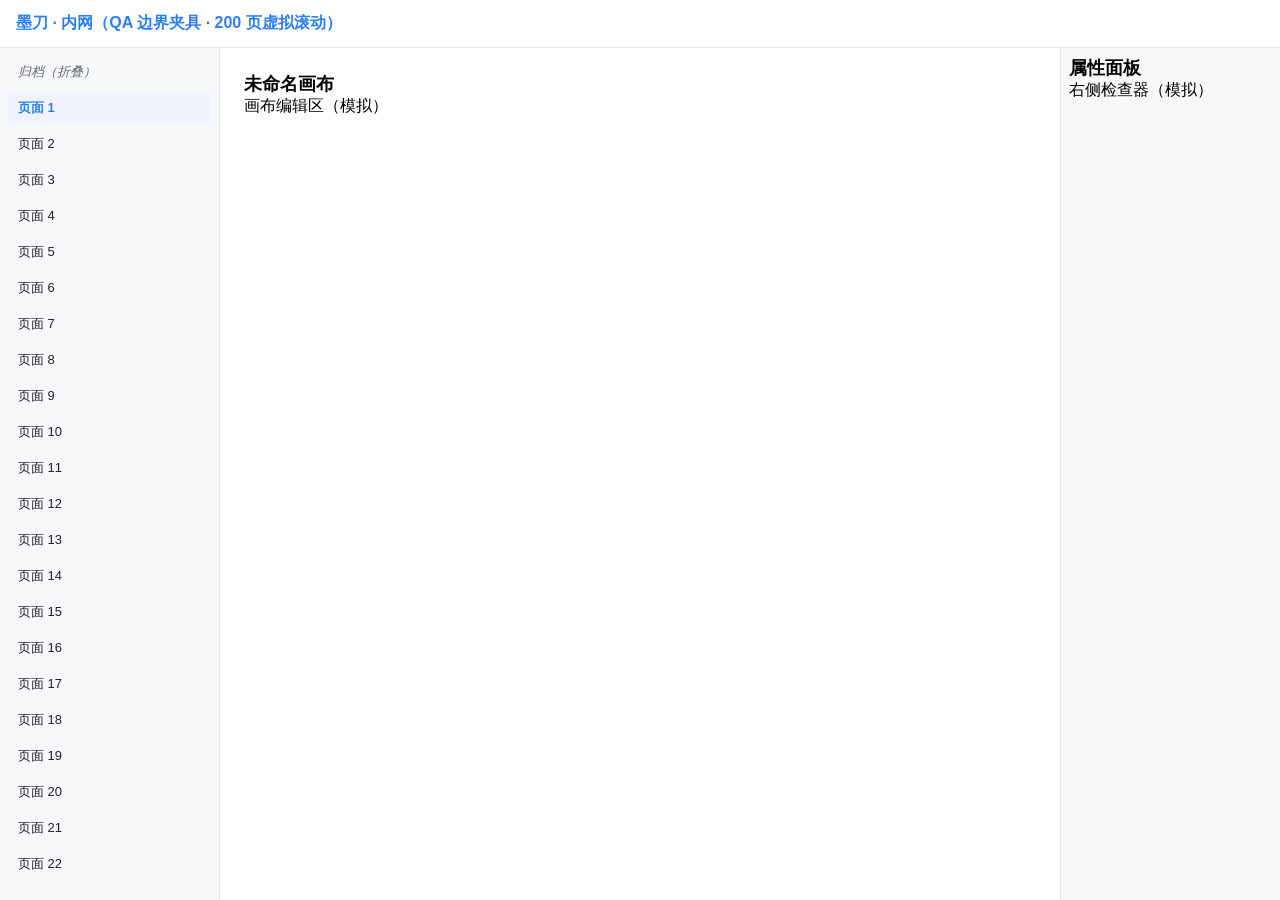
<file: tests/fixtures/mock-modao-design-qa.html>
<!DOCTYPE html>
<!--
  模拟墨刀企业版「设计文件页」——QA 独立边界验证夹具（由 QA 严过关编写，不复用工程师夹具）。

  与 mock-modao-design-virtual.html 的差异（为覆盖 8 个边界场景而加强）：
    1. 画布列表 200 页（更长），使 revealCanvasEl 的滚动扫描需要多次 attempt
       （约 300~500ms），从而让「点 A 后立刻点 B」的竞态窗口可被稳定观测。
    2. 提供 __mock.remove(cid)：**真正删除**一个画布（从数据源移除并重渲染），
       用于验证「画布确实已删除」场景下的清理路径。
    3. 提供 __mock.setForm('div' | 'li')：把左侧行在 div.rn-list-item 与
       li.rn-content-item 两种形态间切换，用于验证选择器扩形是否真的生效。
    4. 暴露 __mock.domIds() / inDom() / getClicks() / setActive() / scrollToCid()。
-->
<html lang="zh-CN">
<head>
  <meta charset="UTF-8" />
  <style>
    * { box-sizing: border-box; }
    body { margin: 0; font-family: -apple-system, "PingFang SC", "Microsoft YaHei", sans-serif; }
    .app-shell { position: absolute; top: 0; left: 0; right: 0; bottom: 0; overflow: hidden; }
    .app-header {
      position: relative; top: 0; left: 0; right: 0; height: 48px;
      background: #fff; border-bottom: 1px solid #e5e7eb;
      display: flex; align-items: center; padding: 0 16px; z-index: 100;
    }
    .app-header .logo { font-weight: 700; color: #2d7ff9; }
    .rn-sidebar {
      position: absolute; top: 48px; left: 0; width: 220px; bottom: 0;
      background: #f7f8fa; border-right: 1px solid #e5e7eb;
      padding: 8px; display: flex; flex-direction: column;
    }
    /* 虚拟滚动视口：只有视口内的行会真正渲染到 DOM */
    .rn-virtual { flex: 1 1 auto; overflow-y: auto; overflow-x: hidden; margin: 0; padding: 0; list-style: none; }
    .rn-list-item, .rn-content-item {
      display: block; height: 32px; line-height: 16px; padding: 8px 10px; border-radius: 6px;
      margin-bottom: 4px; cursor: pointer; font-size: 13px; color: #1f2329;
      overflow: hidden; text-overflow: ellipsis; white-space: nowrap;
    }
    .rn-list-item:hover, .rn-content-item:hover { background: #eef3ff; }
    .rn-list-item.is-active, .rn-content-item.is-active { background: #eef3ff; color: #2d7ff9; font-weight: 600; }
    .rn-list-item.folder, .rn-content-item.folder { color: #646a73; font-style: italic; }
    .rn-canvas { position: absolute; top: 48px; left: 220px; right: 220px; bottom: 0; padding: 24px; }
    .rn-right-panel {
      position: absolute; top: 48px; right: 0; width: 220px; bottom: 0;
      background: #f7f8fa; border-left: 1px solid #e5e7eb; padding: 8px; overflow: auto;
    }
    .canvas-title { font-size: 18px; font-weight: 600; }
  </style>
</head>
<body>
  <div class="app-shell">
    <div class="app-header styles__StyledTopBar-sc-121m7wg-0 jBNgew" role="banner">
      <span class="logo">墨刀 · 内网（QA 边界夹具 · 200 页虚拟滚动）</span>
    </div>

    <aside class="rn-sidebar">
      <div class="rn-virtual" id="rn-virtual"></div>
    </aside>

    <main class="rn-canvas">
      <div class="canvas-title">未命名画布</div>
      <div>画布编辑区（模拟）</div>
    </main>

    <aside class="rn-right-panel">
      <div class="canvas-title">属性面板</div>
      <div>右侧检查器（模拟）</div>
    </aside>
  </div>

  <script>
  (function () {
    "use strict";
    var ROW_H = 36;               // 32px 行高 + 4px 间距
    var PAGES = [];
    for (var i = 1; i <= 200; i++) PAGES.push({ cid: "P" + pad(i), name: "页面 " + i });
    function pad(i) { return i < 10 ? "00" + i : (i < 100 ? "0" + i : String(i)); }

    var ARCH = [
      { cid: "A1", name: "归档-旧首页" },
      { cid: "A2", name: "归档-旧订单" },
      { cid: "A3", name: "归档-旧登录" }
    ];

    var state = { active: "P001", archOpen: false, clicks: {}, form: "div", deleted: {} };
    var vp = document.getElementById("rn-virtual");
    var titleEl = document.querySelector(".rn-canvas .canvas-title");

    function rows() {
      var r = [{ kind: "folder", cid: "FARCH", name: "归档" + (state.archOpen ? "（展开）" : "（折叠）") }];
      if (state.archOpen) r = r.concat(ARCH);
      return r.concat(PAGES);
    }

    // 虚拟渲染：只把 [first, last] 区间的行真正挂到 DOM
    function render() {
      var all = rows();
      var scrollTop = vp.scrollTop;
      var vh = vp.clientHeight || 600;
      var first = Math.max(0, Math.floor(scrollTop / ROW_H) - 1);
      var last = Math.min(all.length - 1, first + Math.ceil(vh / ROW_H) + 2);
      var html = "";
      if (first > 0) html += '<div style="height:' + (first * ROW_H) + 'px"></div>';
      for (var i = first; i <= last; i++) {
        var it = all[i];
        var base = state.form === "li" ? "rn-content-item" : "rn-list-item";
        var tag = state.form === "li" ? "li" : "div";
        var cls = base + (it.kind === "folder" ? " folder" : "") +
                  (it.cid === state.active ? " is-active" : "");
        html += '<' + tag + ' class="' + cls + '" data-cid="' + it.cid + '">' + it.name + "</" + tag + ">";
      }
      var tail = all.length - 1 - last;
      if (tail > 0) html += '<div style="height:' + (tail * ROW_H) + 'px"></div>';
      vp.innerHTML = html;
    }

    vp.addEventListener("scroll", function () { render(); });

    vp.addEventListener("click", function (e) {
      var t = e.target;
      if (!t || !t.closest) return;
      var item = t.closest("[data-cid]");
      if (!item) return;
      var cid = item.getAttribute("data-cid");
      state.clicks[cid] = (state.clicks[cid] || 0) + 1;
      if (item.classList.contains("folder")) {
        state.archOpen = !state.archOpen;
        render();
        return;
      }
      state.active = cid;
      var all = rows();
      for (var i = 0; i < all.length; i++) {
        if (all[i].cid === cid) { titleEl.textContent = all[i].name; break; }
      }
      render();   // 模拟墨刀 SPA 重绘：节点被替换
    });

    function scrollToCid(cid) {
      var all = rows();
      for (var i = 0; i < all.length; i++) {
        if (all[i].cid === cid) { vp.scrollTop = Math.max(0, (i - 2) * ROW_H); return true; }
      }
      return false;
    }

    window.__mock = {
      state: state,
      render: render,
      rows: rows,
      scrollToCid: scrollToCid,
      setActive: function (cid) { state.active = cid; render(); },
      getClicks: function () { return state.clicks; },
      inDom: function (cid) { return !!vp.querySelector('[data-cid="' + cid + '"]'); },
      domIds: function () {
        return Array.prototype.map.call(vp.querySelectorAll("[data-cid]"), function (e) {
          return e.getAttribute("data-cid");
        });
      },
      title: function () { return titleEl.textContent; },
      // 真正删除一个画布：从数据源移除 + 重渲染（模拟用户在墨刀里删掉画布）
      remove: function (cid) {
        var before = PAGES.length;
        PAGES = PAGES.filter(function (p) { return p.cid !== cid; });
        state.deleted[cid] = true;
        render();
        return PAGES.length < before;
      },
      setForm: function (f) { state.form = (f === "li") ? "li" : "div"; render(); }
    };
    render();
  })();
  </script>
</body>
</html>
</file>
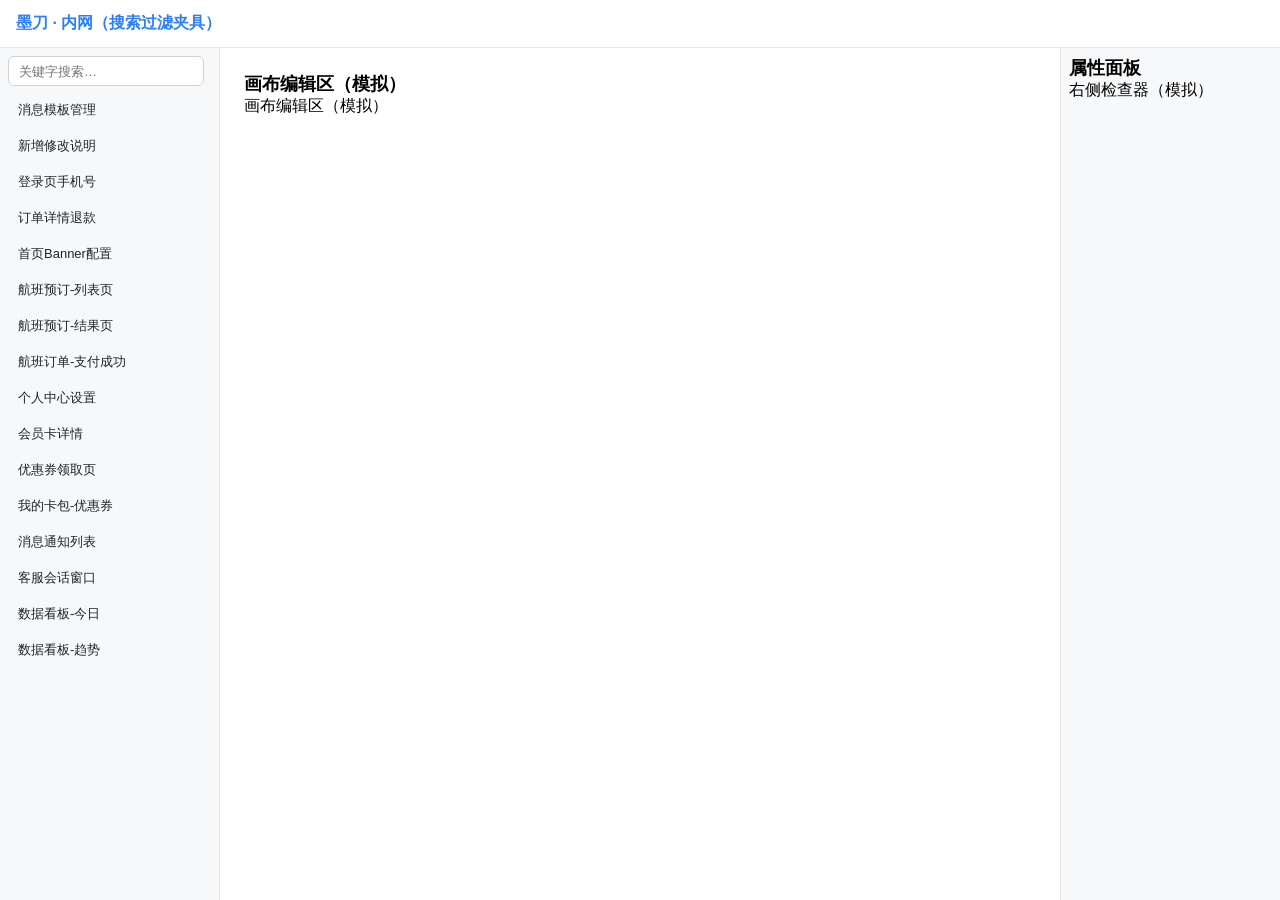
<file: tests/fixtures/mock-modao-design-search.html>
<!DOCTYPE html>
<!--
  模拟墨刀企业版「设计文件页」——**带左侧画布搜索框**版本（v1.0.13 自动重定位夹具）。

  依据真机取证（2026-09-07）构造：
    1. 左侧画布列表在非搜索态**全量渲染**（li.rn-content-item[data-cid]），
       与真实墨刀一致 —— 故 revealCanvasEl 滚动扫描在此环境基本无用武之地。
    2. 搜索框 `<input placeholder="关键字搜索…">` 位于视口顶部 300px 内，
       输入变化按画布名**子串**过滤：把不匹配的 li.rn-content-item[data-cid]
       从 DOM 真正移除（模拟墨刀把非命中画布卸载），恢复时重建全量。
    3. 输入监听方式与扩展实现一致：监听 input/change（React 受控 input 由
       原生 value setter + 事件驱动），过滤/恢复带可配置延迟 state.latency
       （默认 120ms，模拟墨刀 React 重渲染异步；竞态用例会调大）。
    4. 点击画布行：模拟墨刀 SPA 切换（改标题 / 激活态 / 整栏重渲染）。
    5. 其余结构（app-shell / 工具栏 / .canvas-title / 右面板）与既有夹具一致，
       使 A2 布局避让等逻辑同样适用。

  与 mock-modao-design-virtual.html / mock-modao-design-qa.html 的区别：
  无虚拟滚动；核心区分点是「搜索过滤态才是找不到的真因」。
-->
<html lang="zh-CN">
<head>
  <meta charset="UTF-8" />
  <style>
    * { box-sizing: border-box; }
    body { margin: 0; font-family: -apple-system, "PingFang SC", "Microsoft YaHei", sans-serif; }
    .app-shell { position: absolute; top: 0; left: 0; right: 0; bottom: 0; overflow: hidden; }
    .app-header {
      position: relative; top: 0; left: 0; right: 0; height: 48px;
      background: #fff; border-bottom: 1px solid #e5e7eb;
      display: flex; align-items: center; padding: 0 16px; z-index: 100;
    }
    .app-header .logo { font-weight: 700; color: #2d7ff9; }
    .rn-sidebar {
      position: absolute; top: 48px; left: 0; width: 220px; bottom: 0;
      background: #f7f8fa; border-right: 1px solid #e5e7eb;
      padding: 8px; display: flex; flex-direction: column;
    }
    #screen-search {
      width: 196px; height: 30px; padding: 0 10px; margin-bottom: 8px;
      border: 1px solid #d0d3d6; border-radius: 6px; font-size: 13px;
      color: #1f2329; background: #fff; flex: 0 0 auto;
    }
    .rn-virtual {
      flex: 1 1 auto; overflow-y: auto; overflow-x: hidden;
      margin: 0; padding: 0; list-style: none;
    }
    .rn-content-item {
      display: block; height: 32px; line-height: 16px; padding: 8px 10px;
      border-radius: 6px; margin-bottom: 4px; cursor: pointer; font-size: 13px;
      color: #1f2329; overflow: hidden; text-overflow: ellipsis; white-space: nowrap;
    }
    .rn-content-item:hover { background: #eef3ff; }
    .rn-content-item.is-active { background: #eef3ff; color: #2d7ff9; font-weight: 600; }
    .rn-canvas { position: absolute; top: 48px; left: 220px; right: 220px; bottom: 0; padding: 24px; }
    .rn-right-panel {
      position: absolute; top: 48px; right: 0; width: 220px; bottom: 0;
      background: #f7f8fa; border-left: 1px solid #e5e7eb; padding: 8px; overflow: auto;
    }
    .canvas-title { font-size: 18px; font-weight: 600; }
  </style>
</head>
<body>
  <div class="app-shell">
    <div class="app-header styles__StyledTopBar-sc-121m7wg-0 jBNgew" role="banner">
      <span class="logo">墨刀 · 内网（搜索过滤夹具）</span>
    </div>

    <aside class="rn-sidebar">
      <input id="screen-search" class="" type="text" placeholder="关键字搜索…" />
      <ul class="rn-virtual" id="rn-list"></ul>
    </aside>

    <main class="rn-canvas">
      <div class="canvas-title">画布编辑区（模拟）</div>
      <div>画布编辑区（模拟）</div>
    </main>

    <aside class="rn-right-panel">
      <div class="canvas-title">属性面板</div>
      <div>右侧检查器（模拟）</div>
    </aside>
  </div>

  <script>
  (function () {
    "use strict";
    // 与真实墨刀一致的画布清单（全量渲染；搜索过滤时非命中项从 DOM 真正移除）
    var CANVASES = [
      { cid: "c001", name: "消息模板管理" },
      { cid: "c002", name: "新增修改说明" },
      { cid: "c003", name: "登录页手机号" },
      { cid: "c004", name: "订单详情退款" },
      { cid: "c005", name: "首页Banner配置" },
      { cid: "c006", name: "航班预订-列表页" },
      { cid: "c007", name: "航班预订-结果页" },
      { cid: "c008", name: "航班订单-支付成功" },
      { cid: "c009", name: "个人中心设置" },
      { cid: "c010", name: "会员卡详情" },
      { cid: "c011", name: "优惠券领取页" },
      { cid: "c012", name: "我的卡包-优惠券" },
      { cid: "c013", name: "消息通知列表" },
      { cid: "c014", name: "客服会话窗口" },
      { cid: "c015", name: "数据看板-今日" },
      { cid: "c016", name: "数据看板-趋势" }
    ];

    var state = { active: null, query: "", latency: 120, clicks: {}, deleted: {} };
    var box = document.getElementById("screen-search");
    var listEl = document.getElementById("rn-list");
    var titleEl = document.querySelector(".rn-canvas .canvas-title");

    function data() {
      return CANVASES.filter(function (c) { return !state.deleted[c.cid]; });
    }

    // 过滤语义与墨刀一致：按画布名**子串**匹配，跨「逻辑位置」命中
    function visible() {
      var q = (state.query || "").trim();
      return data().filter(function (c) { return !q || c.name.indexOf(q) !== -1; });
    }

    // 全量重建：只把命中的 li.rn-content-item[data-cid] 挂到 DOM（未命中 = 移出/卸载）
    function render() {
      var vis = visible();
      var html = "";
      for (var i = 0; i < vis.length; i++) {
        var it = vis[i];
        var cls = "rn-content-item" + (it.cid === state.active ? " is-active" : "");
        html += '<li class="' + cls + '" data-cid="' + it.cid + '">' + it.name + "</li>";
      }
      listEl.innerHTML = html;
    }

    var rebuildTimer = null;
    function scheduleRebuild() {
      if (rebuildTimer) clearTimeout(rebuildTimer);
      // 真实墨刀是 React 受控 input：清空/输入后异步重渲染（真机实测 <1.2s）
      rebuildTimer = setTimeout(function () { rebuildTimer = null; render(); }, state.latency);
    }

    // 与扩展实现一致：原生 value setter + 派发 input/change → 这里用 addEventListener
    box.addEventListener("input", function () {
      state.query = box.value;
      scheduleRebuild();
    });
    box.addEventListener("change", function () {
      state.query = box.value;
      scheduleRebuild();
    });

    // 点击画布行：模拟墨刀 SPA 切换（激活 + 标题 + 整栏重渲染）
    listEl.addEventListener("click", function (e) {
      var t = e.target;
      if (!t || !t.closest) return;
      var item = t.closest("#rn-list .rn-content-item[data-cid]");
      if (!item) return;
      var cid = item.getAttribute("data-cid");
      state.clicks[cid] = (state.clicks[cid] || 0) + 1;
      state.active = cid;
      for (var i = 0; i < CANVASES.length; i++) {
        if (CANVASES[i].cid === cid) { titleEl.textContent = CANVASES[i].name; break; }
      }
      render();   // 按当前 query 立即重渲染（与真实墨刀点击后的 SPA 重绘一致）
    });

    window.__mock = {
      state: state,
      render: render,
      list: data,
      visible: visible,
      title: function () { return titleEl.textContent; },
      activeCid: function () { return state.active; },
      inDom: function (cid) {
        return !!listEl.querySelector('#rn-list [data-cid="' + cid + '"]');
      },
      visibleCids: function () {
        return Array.prototype.map.call(listEl.querySelectorAll("[data-cid]"), function (e) {
          return e.getAttribute("data-cid");
        });
      },
      searchBox: function () { return box; },
      searchValue: function () { return box.value; },
      getClicks: function () { return state.clicks; },
      // 真正「删除」一个画布：从数据源移除并全量重渲染（模拟用户在墨刀里删掉画布）
      removeCanvas: function (cid) {
        if (!state.deleted[cid]) {
          state.deleted[cid] = true;
          render();
          return true;
        }
        return false;
      },
      // 测试可直接控制过滤/恢复的异步延迟（毫秒）
      setLatency: function (ms) { state.latency = Math.max(0, ms); }
    };
    render();
  })();
  </script>
</body>
</html>
</file>
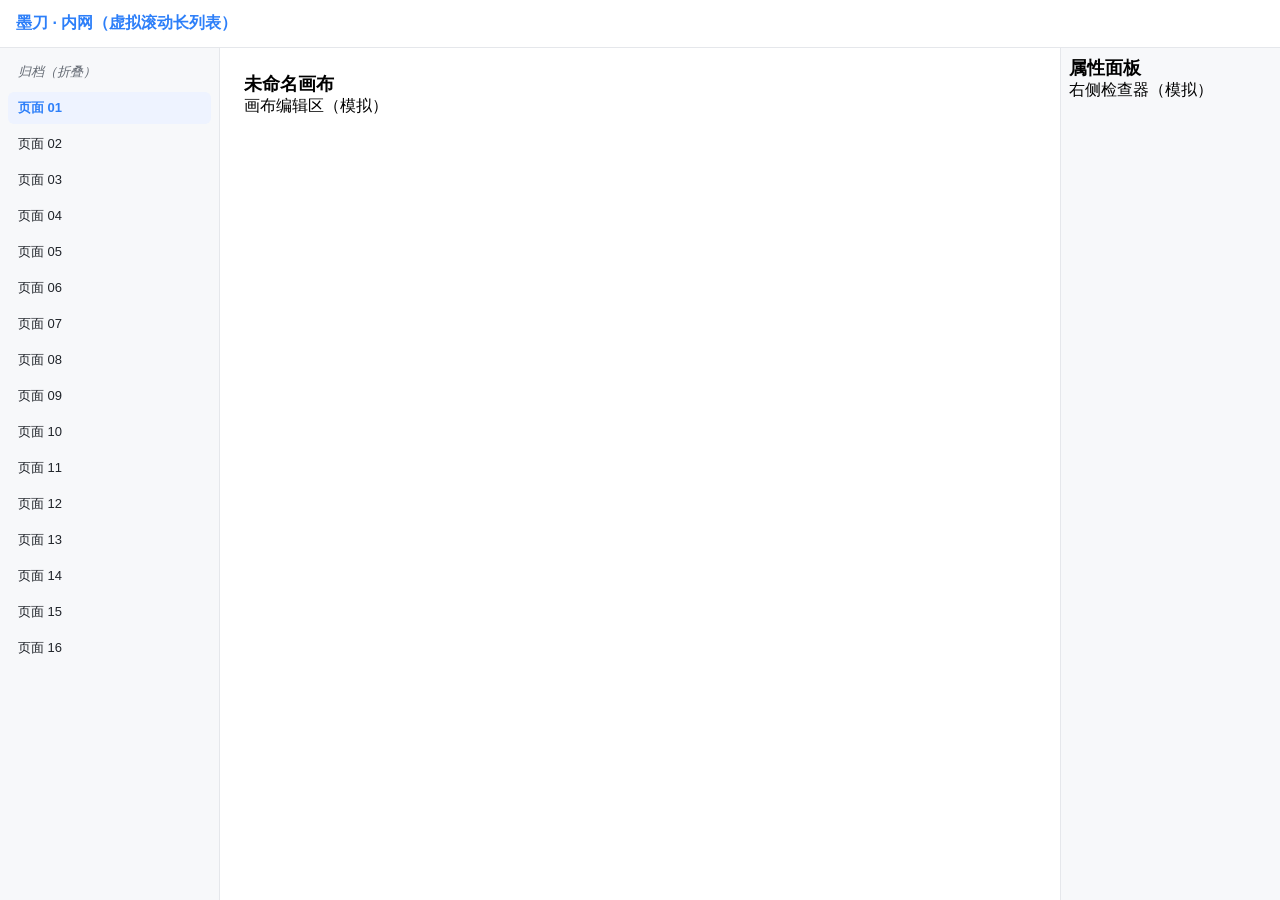
<file: tests/fixtures/mock-modao-design-virtual.html>
<!DOCTYPE html>
<!--
  模拟墨刀企业版「设计文件页」——**左侧画布栏按需渲染（虚拟滚动）**版本。

  用途：复现「多个标签时点击标签 → 标签被自动关闭且画布未切换」BUG；
        以及（BUG-0015）「长列表因滚动不在可见区 → 点标签必须定位到画布」回归。

  与 mock-modao-design.html 的区别：
    - 左侧画布栏为虚拟化长列表，只有进入（接近）视口的行才真正存在于 DOM ——
      与真实墨刀长列表一致。因此 `querySelector('div.rn-list-item[data-cid="X"]')`
      对未渲染的行必然返回 null，而该画布其实完好存在。
    - 点击左侧项会触发整栏重渲染（模拟墨刀 SPA 重绘），节点被替换。
    - 折叠文件夹「归档」内的画布默认不在 DOM 中（模拟文件夹折叠）。

  参数化（`?rows=N`，**默认 40**，保证既有 8 个用例行为不变）：
    - `?rows=980` 构造「长列表」复现 BUG-0015 的漏扫缝隙 —— 旧核心（放大分支）
      会把 step 放大到远超渲染窗口，导致目标行（如 P071）落在档间缝隙里从未被
      渲染 → 点标签报「未找到画布」；修复后步长恒 ≤ clientHeight，无缝覆盖。
    - `.rn-virtual` 高度**写死 600px** 使 `clientHeight` 确定（step = max(120,
      floor(600*0.75)) = 450，与目标行窗口 756px 无缝）。

  其余结构（app-shell / 工具栏 / .canvas-title / 右面板）与基础夹具保持一致，
  以便 A2 布局避让逻辑同样适用。
-->
<html lang="zh-CN">
<head>
  <meta charset="UTF-8" />
  <style>
    * { box-sizing: border-box; }
    body { margin: 0; font-family: -apple-system, "PingFang SC", "Microsoft YaHei", sans-serif; }
    .app-shell { position: absolute; top: 0; left: 0; right: 0; bottom: 0; overflow: hidden; }
    .app-header {
      position: relative; top: 0; left: 0; right: 0; height: 48px;
      background: #fff; border-bottom: 1px solid #e5e7eb;
      display: flex; align-items: center; padding: 0 16px; z-index: 100;
    }
    .app-header .logo { font-weight: 700; color: #2d7ff9; }
    .rn-sidebar {
      position: absolute; top: 48px; left: 0; width: 220px; bottom: 0;
      background: #f7f8fa; border-right: 1px solid #e5e7eb;
      padding: 8px; display: flex; flex-direction: column;
    }
    /* 虚拟滚动视口：只有视口内的行会真正渲染到 DOM。
       高度写死 600px（BUG-0015）：使 clientHeight 确定，step = max(120, floor(600*0.75))=450，
       与目标行渲染窗口（≈756px）无缝，便于精确复现/修复漏扫缝隙。 */
    .rn-virtual { flex: 0 0 600px; height: 600px; overflow-y: auto; overflow-x: hidden; }
    .rn-list-item {
      height: 32px; line-height: 16px; padding: 8px 10px; border-radius: 6px;
      margin-bottom: 4px; cursor: pointer; font-size: 13px; color: #1f2329;
      overflow: hidden; text-overflow: ellipsis; white-space: nowrap;
    }
    .rn-list-item:hover { background: #eef3ff; }
    .rn-list-item.is-active { background: #eef3ff; color: #2d7ff9; font-weight: 600; }
    .rn-list-item.folder { color: #646a73; font-style: italic; }
    .rn-canvas { position: absolute; top: 48px; left: 220px; right: 220px; bottom: 0; padding: 24px; }
    .rn-right-panel {
      position: absolute; top: 48px; right: 0; width: 220px; bottom: 0;
      background: #f7f8fa; border-left: 1px solid #e5e7eb; padding: 8px; overflow: auto;
    }
    .canvas-title { font-size: 18px; font-weight: 600; }
  </style>
</head>
<body>
  <div class="app-shell">
    <div class="app-header styles__StyledTopBar-sc-121m7wg-0 jBNgew" role="banner">
      <span class="logo">墨刀 · 内网（虚拟滚动长列表）</span>
    </div>

    <aside class="rn-sidebar">
      <div class="rn-virtual" id="rn-virtual"></div>
    </aside>

    <main class="rn-canvas">
      <div class="canvas-title">未命名画布</div>
      <div>画布编辑区（模拟）</div>
    </main>

    <aside class="rn-right-panel">
      <div class="canvas-title">属性面板</div>
      <div>右侧检查器（模拟）</div>
    </aside>
  </div>

  <script>
  (function () {
    "use strict";
    var ROW_H = 36;               // 32px 行高 + 4px 间距
    // BUG-0015：参数化行数。?rows=N（默认 40，保证既有 8 个用例行为不变）；
    // ?rows=980 构造长列表复现旧核心的漏扫缝隙（P071 落在档间缝隙里）。
    var ROWS = 40;
    try {
      var _qs = new URLSearchParams(window.location.search);
      var _r = parseInt(_qs.get("rows"), 10);
      if (_r && _r > 0) ROWS = _r;
    } catch (e) {}
    var PAGES = [];
    // 两位零填充：P01..P40（默认）/ … / P980（?rows=980）。
    // ⚠ 与 tests/test_regression_tab_autoclose.py 共享本夹具，其用例依赖两位 cid（P01/P10/P40/A2），
    //   故保持两位；BUG-0015 用例（test_reveal_gap.py）的 TARGET 取「P71」（第 71 行）与之对齐，
    //   功能等价（同一行落在放大分支的漏扫缝隙里）。
    for (var i = 1; i <= ROWS; i++) {
      var n = i < 10 ? "0" + i : String(i);
      PAGES.push({ cid: "P" + n, name: "页面 " + n });
    }
    var ARCH = [
      { cid: "A1", name: "归档-旧首页" },
      { cid: "A2", name: "归档-旧订单" },
      { cid: "A3", name: "归档-旧登录" }
    ];

    var state = { active: "P01", archOpen: false, clicks: {}, clickLog: [] };
    var vp = document.getElementById("rn-virtual");
    var titleEl = document.querySelector(".rn-canvas .canvas-title");

    function rows() {
      var r = [{ kind: "folder", cid: "FARCH", name: "归档" + (state.archOpen ? "（展开）" : "（折叠）") }];
      if (state.archOpen) r = r.concat(ARCH);
      return r.concat(PAGES);
    }

    // 虚拟渲染：只把 [first, last] 区间的行真正挂到 DOM
    function render() {
      var all = rows();
      var scrollTop = vp.scrollTop;
      var vh = vp.clientHeight || 600;
      var first = Math.max(0, Math.floor(scrollTop / ROW_H) - 1);
      var last = Math.min(all.length - 1, first + Math.ceil(vh / ROW_H) + 2);
      var html = "";
      if (first > 0) html += '<div style="height:' + (first * ROW_H) + 'px"></div>';
      for (var i = first; i <= last; i++) {
        var it = all[i];
        var cls = "rn-list-item" + (it.kind === "folder" ? " folder" : "") +
                  (it.cid === state.active ? " is-active" : "");
        html += '<div class="' + cls + '" data-cid="' + it.cid + '">' + it.name + "</div>";
      }
      var tail = all.length - 1 - last;
      if (tail > 0) html += '<div style="height:' + (tail * ROW_H) + 'px"></div>';
      vp.innerHTML = html;
    }

    vp.addEventListener("scroll", function () { render(); });

    vp.addEventListener("click", function (e) {
      var t = e.target;
      if (!t || !t.closest) return;
      var item = t.closest(".rn-list-item[data-cid]");
      if (!item) return;
      var cid = item.getAttribute("data-cid");
      state.clicks[cid] = (state.clicks[cid] || 0) + 1;
      state.clickLog.push({ cid: cid, panel: "canvas" });   // 供测试校验「核心点了哪个 cid」
      if (item.classList.contains("folder")) {
        state.archOpen = !state.archOpen;
        render();
        return;
      }
      state.active = cid;
      var all = rows();
      for (var i = 0; i < all.length; i++) {
        if (all[i].cid === cid) { titleEl.textContent = all[i].name; break; }
      }
      render();   // 模拟墨刀 SPA 重绘：节点被替换
    });

    // 初始滚动到「已激活」页，模拟墨刀打开文件时把当前画布滚入视口
    function scrollToCid(cid) {
      var all = rows();
      for (var i = 0; i < all.length; i++) {
        if (all[i].cid === cid) { vp.scrollTop = Math.max(0, (i - 2) * ROW_H); return; }
      }
    }

    window.__mock = {
      state: state,
      render: render,
      rows: rows,
      scrollToCid: scrollToCid,
      setActive: function (cid) { state.active = cid; render(); },
      getClicks: function () { return state.clicks; },
      clickLog: function () { return state.clickLog.slice(); },
      inDom: function (cid) { return !!vp.querySelector('.rn-list-item[data-cid="' + cid + '"]'); },
      isVisible: function (cid) {
        var el = vp.querySelector('.rn-list-item[data-cid="' + cid + '"]');
        if (!el) return false;
        var r = el.getBoundingClientRect();
        var c = vp.getBoundingClientRect();
        return r.top >= c.top - 1 && r.bottom <= c.bottom + 1;
      }
    };
    render();
  })();
  </script>
</body>
</html>
</file>
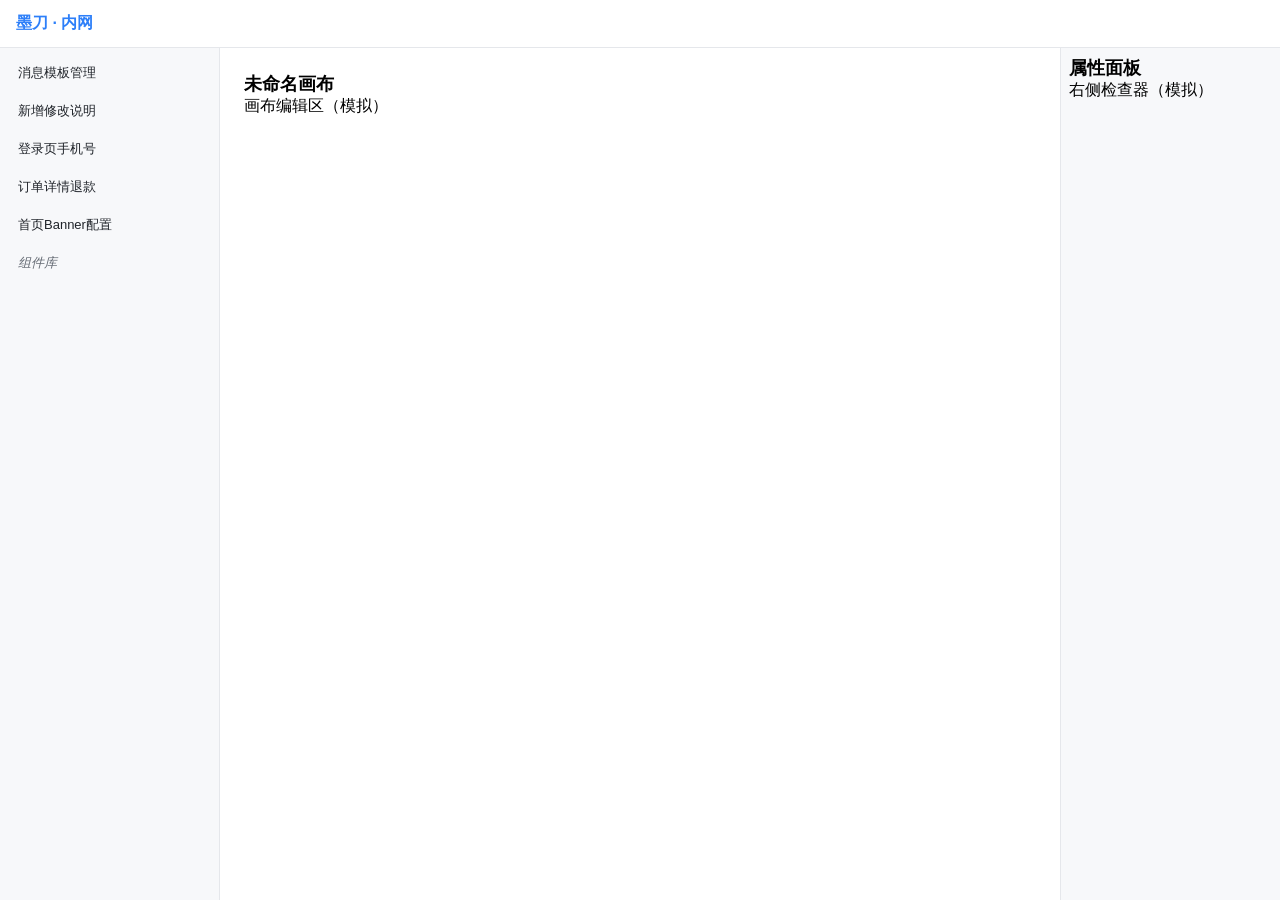
<file: tests/fixtures/mock-modao-design.html>
<!DOCTYPE html>
<!--
  模拟墨刀企业版「设计文件页」（http://.../proto/design/<cid>）。
  仅用于自动化测试，结构与 recent-tabs-core.js 读取的选择器对齐：
    - 绝对定位外壳 app-shell（模拟真实 example-app：position:absolute top:0），
      使 body padding-top 不会下移工具栏，避免「检测→加 padding→再检测」反馈环。
    - 工具栏 app-header 为 styled-components 风格 div（styles__StyledTopBar-…，模拟真实墨刀），
      position:relative 固定在壳内顶部（真实墨刀正是 relative 工具栏，嵌套在 absolute 壳内 → 视口 top:0）。
    - 左侧画布栏 div.rn-list-item[data-cid]，含名称；其中一个 .folder 用于排除校验
    - .canvas-title 用于激活画布名兜底反查
  不预置 #md-recent-tabs-root（由 recent-tabs-core 自行创建）。
  真实画布历史由测试脚本写入 localStorage['screen-history-onLeave-project-<cid>']。
-->
<html lang="zh-CN">
<head>
  <meta charset="UTF-8" />
  <style>
    * { box-sizing: border-box; }
    body { margin: 0; font-family: -apple-system, "PingFang SC", "Microsoft YaHei", sans-serif; }
    /* 绝对定位外壳：模拟真实墨刀 example-app（position:absolute top:0）。
       关键 —— 让 body{padding-top}（避让偏移）不会把工具栏推下去，
       否则会出现「检测工具栏 top:0→加 padding→工具栏被推到 top:92→再检测 top>60 漏检→padding 塌缩」的反馈环。 */
    .app-shell { position: absolute; top: 0; left: 0; right: 0; bottom: 0; overflow: hidden; }
    /* 顶栏：styled-components 风格（div + styles__StyledTopBar-… 类名），模拟真实墨刀 DOM。
       真实墨刀顶部工具栏正是 styled-components 生成的 position:relative
       （div.styles__StyledToolbar-sc-… GUIDE_TOOLBAR_COMMON，视口 top:0 height:48），
       嵌套在 absolute 壳内，故 body padding 不会移动它。 */
    .app-header {
      position: relative; top: 0; left: 0; right: 0; height: 48px;
      background: #fff; border-bottom: 1px solid #e5e7eb;
      display: flex; align-items: center; padding: 0 16px; z-index: 100;
    }
    .app-header .logo { font-weight: 700; color: #2d7ff9; }
    /* 模拟左侧画布栏（绝对定位，相对 .app-shell） */
    .rn-sidebar { position: absolute; top: 48px; left: 0; width: 220px; bottom: 0; background: #f7f8fa; border-right: 1px solid #e5e7eb; padding: 8px; overflow: auto; }
    .rn-list-item { padding: 8px 10px; border-radius: 6px; margin-bottom: 4px; cursor: pointer; font-size: 13px; color: #1f2329; }
    .rn-list-item:hover { background: #eef3ff; }
    .rn-list-item.is-active { background: #eef3ff; color: #2d7ff9; font-weight: 600; }
    .rn-list-item.folder { color: #646a73; font-style: italic; }
    .rn-canvas { position: absolute; top: 48px; left: 220px; right: 220px; bottom: 0; padding: 24px; }
    .rn-right-panel { position: absolute; top: 48px; right: 0; width: 220px; bottom: 0; background: #f7f8fa; border-left: 1px solid #e5e7eb; padding: 8px; overflow: auto; }
    .canvas-title { font-size: 18px; font-weight: 600; }
  </style>
</head>
<body>
  <div class="app-shell">
    <div class="app-header styles__StyledTopBar-sc-121m7wg-0 jBNgew" role="banner"><span class="logo">墨刀 · 内网</span></div>

    <aside class="rn-sidebar">
      <!-- 普通画布项：data-cid 必填，名称放文本（readName 读 textContent） -->
      <div class="rn-list-item" data-cid="S1">消息模板管理</div>
      <div class="rn-list-item" data-cid="S2">新增修改说明</div>
      <div class="rn-list-item" data-cid="S3">登录页手机号</div>
      <div class="rn-list-item" data-cid="S4">订单详情退款</div>
      <div class="rn-list-item" data-cid="S5">首页Banner配置</div>
      <!-- 文件夹：应被 getScreenMap / 点击监听排除 -->
      <div class="rn-list-item folder" data-cid="SF">组件库</div>
    </aside>

    <main class="rn-canvas">
      <!-- 初始标题刻意不匹配任何画布名：避免「进入文件带出当前画板」的种子路径
           干扰与标题无关的用例；要测该路径请用 inject_and_create(canvas_title=...) -->
      <div class="canvas-title">未命名画布</div>
      <div>画布编辑区（模拟）</div>
    </main>

    <aside class="rn-right-panel">
      <div class="canvas-title">属性面板</div>
      <div>右侧检查器（模拟）</div>
    </aside>
  </div>
</body>
</html>
</file>
<file: tabbar.css>
/* =========================================================================
   墨刀企业版「最近画布」顶部 Tab 栏 — 设计令牌与样式
   风格对齐墨刀浅色界面（按官方界面截图校准主色与间距）
   P0 合规：无 emoji 图标、无紫粉渐变、颜色走 token 变量、无弹跳缓动
   ========================================================================= */

:root {
  /* 颜色令牌（统一由变量引用，禁止散硬编码） */
  --md-color-bg: #ffffff;
  --md-color-surface: #f7f8fa;
  --md-color-surface-hover: #f2f3f5;
  --md-color-border: #e5e7eb;
  --md-color-border-strong: #d4d7dd;
  --md-color-text: #1f2329;
  --md-color-text-secondary: #646a73;
  --md-color-text-tertiary: #8f959e;
  --md-color-primary: #2d7ff9;          /* 墨刀蓝（待官方截图精确校准） */
  --md-color-primary-hover: #1c6fe0;
  --md-color-primary-soft: rgba(45, 127, 249, 0.10);
  --md-color-primary-soft-hover: rgba(45, 127, 249, 0.16);
  --md-color-danger: #f53f3f;
  --md-color-active-bg: #eef3ff;

  /* 尺寸令牌 */
  --md-topbar-height: 44px;
  --md-tab-height: 30px;
  --md-tab-max-width: 200px;
  --md-radius-tab: 7px;
  --md-radius-control: 6px;
  --md-font: -apple-system, BlinkMacSystemFont, "Segoe UI", "PingFang SC",
    "Hiragino Sans GB", "Microsoft YaHei", "Helvetica Neue", Arial, sans-serif;
  --md-font-size: 13px;
  --md-shadow-bar: 0 1px 0 rgba(31, 35, 41, 0.06), 0 2px 8px rgba(31, 35, 41, 0.05);
  --md-z-topbar: 2147483600;
}

/* 顶部 tab 栏容器（注入到墨刀页面或独立悬浮窗） */
.md-recent-tabs {
  position: fixed;
  top: 0;
  left: 0;
  right: 0;
  height: var(--md-topbar-height);
  display: flex;
  align-items: center;
  gap: 8px;
  padding: 0 12px;
  background: var(--md-color-bg);
  border-bottom: 1px solid var(--md-color-border);
  box-shadow: var(--md-shadow-bar);
  font-family: var(--md-font);
  font-size: var(--md-font-size);
  color: var(--md-color-text);
  z-index: var(--md-z-topbar);
  user-select: none;
  -webkit-font-smoothing: antialiased;
}

/* 左侧固定标签：“最近画布” */
.md-recent-tabs__brand {
  display: flex;
  align-items: center;
  gap: 6px;
  flex: 0 0 auto;
  padding-right: 8px;
  margin-right: 2px;
  border-right: 1px solid var(--md-color-border);
  height: 100%;
  color: var(--md-color-text-secondary);
  font-weight: 600;
  white-space: nowrap;
}

.md-recent-tabs__brand svg {
  width: 18px;
  height: 18px;
  color: var(--md-color-primary);
}

/* 可横向滚动的 tab 列表 */
.md-recent-tabs__list {
  display: flex;
  align-items: center;
  gap: 6px;
  flex: 1 1 auto;
  height: 100%;
  overflow-x: auto;
  overflow-y: hidden;
  scrollbar-width: thin;
}

.md-recent-tabs__list::-webkit-scrollbar {
  height: 0;
}

/* 单个 tab */
.md-tab {
  display: inline-flex;
  align-items: center;
  gap: 6px;
  flex: 0 0 auto;
  max-width: var(--md-tab-max-width);
  height: var(--md-tab-height);
  padding: 0 6px 0 8px;
  border: 1px solid transparent;
  border-radius: var(--md-radius-tab);
  background: transparent;
  color: var(--md-color-text-secondary);
  font: inherit;
  line-height: 1;
  cursor: pointer;
  white-space: nowrap;
  transition: background-color 0.12s ease, color 0.12s ease, border-color 0.12s ease;
}

.md-tab:hover {
  background: var(--md-color-surface-hover);
  color: var(--md-color-text);
}

.md-tab.is-active {
  background: var(--md-color-active-bg);
  border-color: rgba(45, 127, 249, 0.35);
  color: var(--md-color-primary);
  font-weight: 600;
}

.md-tab__label {
  overflow: hidden;
  text-overflow: ellipsis;
  white-space: nowrap;
  max-width: 160px;
}

/* 关闭按钮（SVG ×，非 emoji） */
.md-tab__close {
  display: inline-flex;
  align-items: center;
  justify-content: center;
  flex: 0 0 auto;
  width: 18px;
  height: 18px;
  border-radius: 4px;
  color: var(--md-color-text-tertiary);
  cursor: pointer;
  transition: background-color 0.12s ease, color 0.12s ease;
}

.md-tab__close svg { width: 12px; height: 12px; display: block; }

.md-tab__close:hover {
  background: rgba(245, 63, 63, 0.12);
  color: var(--md-color-danger);
}

/* 右侧操作区：刷新 + 状态/设置 */
.md-recent-tabs__actions {
  display: flex;
  align-items: center;
  gap: 4px;
  flex: 0 0 auto;
  height: 100%;
  padding-left: 8px;
  border-left: 1px solid var(--md-color-border);
}

.md-icon-btn {
  display: inline-flex;
  align-items: center;
  justify-content: center;
  width: 28px;
  height: 28px;
  border: none;
  border-radius: var(--md-radius-control);
  background: transparent;
  color: var(--md-color-text-secondary);
  cursor: pointer;
  transition: background-color 0.12s ease, color 0.12s ease;
}

.md-icon-btn svg { width: 16px; height: 16px; display: block; }

.md-icon-btn:hover {
  background: var(--md-color-surface-hover);
  color: var(--md-color-text);
}

.md-icon-btn.is-spin svg {
  animation: md-spin 0.8s linear infinite;
}

@keyframes md-spin { to { transform: rotate(360deg); } }

/* 徽标：可点击，展开画布列表下拉菜单 */
.md-recent-tabs__badge {
  position: relative;
  display: inline-flex;
  align-items: center;
  gap: 5px;
  height: 28px;
  padding: 0 8px;
  border: 1px solid transparent;
  border-radius: var(--md-radius-control);
  background: var(--md-color-surface);
  color: var(--md-color-text-secondary);
  font: inherit;
  font-size: 12px;
  white-space: nowrap;
  cursor: pointer;
  transition: background-color 0.12s ease, color 0.12s ease;
}

.md-recent-tabs__badge:hover,
.md-recent-tabs__badge.is-open {
  background: var(--md-color-surface-hover);
  color: var(--md-color-text);
}

.md-recent-tabs__badge svg {
  width: 12px;
  height: 12px;
  color: var(--md-color-text-tertiary);
  transition: transform 0.12s ease;
}

.md-recent-tabs__badge.is-open svg { transform: rotate(180deg); }

/* 画布列表下拉菜单 */
.md-recent-tabs__menu {
  position: absolute;
  top: calc(100% + 6px);
  right: 0;
  min-width: 200px;
  max-width: 280px;
  max-height: 340px;
  overflow-y: auto;
  padding: 4px;
  background: var(--md-color-bg);
  border: 1px solid var(--md-color-border);
  border-radius: 8px;
  box-shadow: 0 8px 24px rgba(31, 35, 41, 0.14);
  display: none;
}

.md-recent-tabs__menu.is-open { display: block; }

.md-recent-tabs__menu::-webkit-scrollbar { width: 6px; }
.md-recent-tabs__menu::-webkit-scrollbar-thumb { background: var(--md-color-border-strong); border-radius: 3px; }

.md-menu-item {
  display: flex;
  align-items: center;
  padding: 7px 10px;
  border-radius: 6px;
  cursor: pointer;
  font-size: 13px;
  color: var(--md-color-text);
  white-space: nowrap;
  overflow: hidden;
  text-overflow: ellipsis;
  transition: background-color 0.1s ease;
}

.md-menu-item:hover { background: var(--md-color-surface-hover); }

.md-menu-item.is-active {
  color: var(--md-color-primary);
  background: var(--md-color-active-bg);
  font-weight: 600;
}

.md-menu-empty {
  padding: 10px;
  font-size: 12px;
  color: var(--md-color-text-tertiary);
  text-align: center;
}

/* 待定标签：画布项暂时不在左侧画布栏 DOM（虚拟滚动未渲染 / 文件夹折叠 / SPA 重绘）。
   仅做视觉弱化提示 + title 说明，不删除标签（旧逻辑会静默删掉活画布的标签）。 */
.md-tab.is-stale {
  border-style: dashed;
  border-color: var(--md-color-border-strong);
  color: var(--md-color-text-tertiary);
  background: transparent;
}

.md-tab.is-stale .md-tab__close {
  color: var(--md-color-border-strong);
}

/* 轻提示条（无 emoji，图标内联 SVG）：定位在标签栏下沿，自动淡出 */
.md-recent-tabs__toast {
  position: fixed;
  left: 50%;
  display: flex;
  align-items: center;
  gap: 6px;
  max-width: 460px;
  padding: 7px 12px;
  border: 1px solid var(--md-color-border);
  border-radius: 8px;
  background: var(--md-color-bg);
  color: var(--md-color-text);
  box-shadow: 0 8px 24px rgba(31, 35, 41, 0.14);
  font-family: var(--md-font);
  font-size: 12px;
  line-height: 1.5;
  z-index: var(--md-z-topbar);
  opacity: 0;
  pointer-events: none;
  transform: translateX(-50%) translateY(-6px);
  transition: opacity 0.16s ease, transform 0.16s ease;
}

.md-recent-tabs__toast.is-visible {
  opacity: 1;
  transform: translateX(-50%) translateY(0);
}

.md-recent-tabs__toast-icon {
  display: inline-flex;
  flex: 0 0 auto;
  width: 16px;
  height: 16px;
  color: #ff9a2e;
}

.md-recent-tabs__toast-icon svg {
  width: 16px;
  height: 16px;
  display: block;
}

.md-recent-tabs__toast-text {
  min-width: 0;
  word-break: break-all;
}

/* 空态 */
.md-recent-tabs__empty {
  display: flex;
  align-items: center;
  height: 100%;
  color: var(--md-color-text-tertiary);
  font-size: 12px;
}

/* 桌面悬浮窗外壳（独立工具用） */
.md-floating-shell {
  position: fixed;
  top: 0;
  left: 0;
  right: 0;
  z-index: var(--md-z-topbar);
}

/* 图钉按钮：激活态 = 固定显示 */
.md-pin-btn.is-pinned {
  color: var(--md-color-primary);
  background: var(--md-color-primary-soft);
}

.md-pin-btn.is-pinned:hover {
  background: var(--md-color-primary-soft-hover);
}

/* 浮动显示模式：默认滑出顶部隐藏，鼠标移到窗口最顶部边缘（见 recent-tabs-core.js
   FLOAT_TRIGGER_Y，默认 4px）时滑入。触发走 mousemove 判定，不插入任何热区 DOM，
   避免遮挡/拦截墨刀顶部工具栏点击。 */
.md-recent-tabs.is-float {
  transform: translateY(calc(-100% - var(--md-hide-offset, 0px)));
  transition: transform 0.18s ease, box-shadow 0.18s ease;
  box-shadow: none;
}

.md-recent-tabs.is-float.is-visible {
  transform: translateY(0);
  box-shadow: var(--md-shadow-bar);
}
</file>
